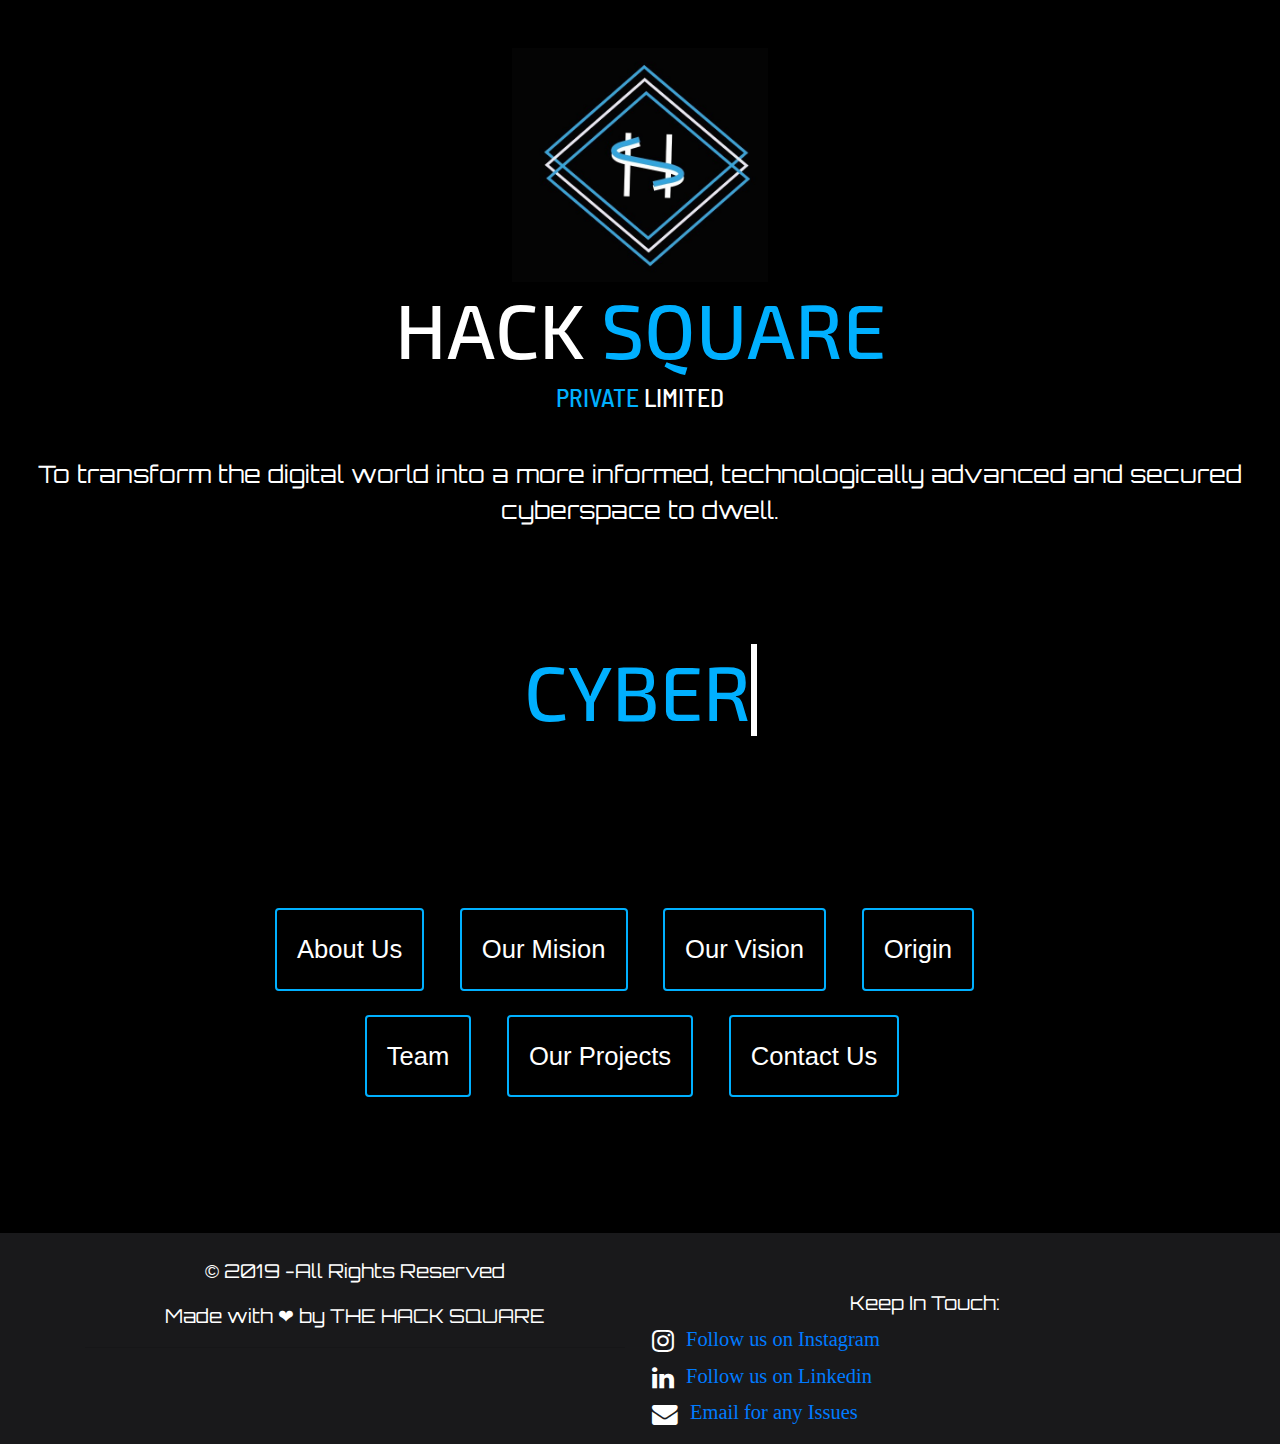
<file: Hack Square/index.html>
<!DOCTYPE html>
<html>
<head>
	<title>THE HACK SQUARE
  </title>
	<meta charset="utf-8">
  <meta name="viewport" content="width=device-width, initial-scale=1">
  <link rel="stylesheet" href="https://stackpath.bootstrapcdn.com/bootstrap/4.3.1/css/bootstrap.min.css" integrity="sha384-ggOyR0iXCbMQv3Xipma34MD+dH/1fQ784/j6cY/iJTQUOhcWr7x9JvoRxT2MZw1T" crossorigin="anonymous">
	<link href="https://fonts.googleapis.com/css?family=Abril+Fatface|Anton|Barlow+Semi+Condensed|Cormorant+Garamond|Exo+2|Orbitron|Viga&display=swap" rel="stylesheet">
  <link rel="stylesheet" href="https://cdnjs.cloudflare.com/ajax/libs/font-awesome/4.7.0/css/font-awesome.min.css">
  <link rel="stylesheet" type="text/css" href="assets/css/style.css">
  <script src="assets/css/type.js"></script>
  <link rel="icon" href="assets/Images/icon bottom - Copy.jpg">
</head>
<body>

	<div class="container-fluid">	
		<div class="text-center example">
		<a href="index.html" >
		<img src="assets/Images/icon bottom - Copy.jpg" ><br>
		</a>
			
			<h1 class="name">HACK <span id="change">SQUARE</span></h1>
			
			<h3><span id="change">PRIVATE</span> LIMITED</h3> 
  			<p id="pag"><br>To transform the digital world into a more informed, technologically advanced and secured cyberspace to dwell.</p> 
		</div>
		<br>
    <div class="thumbnail slid12">
        <h1>
            <a class="typewrite" data-period="2000" data-type='[ "CYBER SECURITY", "MACHINE LEARNING", "WEB DESIGNING", "ANDROID","WEB DEVLOPMENT" ]'>
              <span class="wrap"></span>
            </a>
          </h1>
    </div>
	<div id="All-links">
    <div class="text-center example">
      <a href="about.html"><button class="btn primary">About Us</button></a>
      &nbsp;&nbsp;&nbsp;&nbsp;&nbsp;&nbsp;
      <a href="mission.html"><button class="btn primary">Our Mision</button></a>
      &nbsp;&nbsp;&nbsp;&nbsp;&nbsp;&nbsp;
      <a href="vision.html"><button class="btn primary">Our Vision</button></a>
      &nbsp;&nbsp;&nbsp;&nbsp;&nbsp;&nbsp;
      <a href="origin.html"><button class="btn primary">Origin</button></a>
      &nbsp;&nbsp;&nbsp;&nbsp;&nbsp;&nbsp;<br><br>
      <a href="team.html"><button class="btn primary" id="myBtn">Team</button></a>
      &nbsp;&nbsp;&nbsp;&nbsp;&nbsp;&nbsp;		
      <a href="https://github.com/hack-square-private-limited"><button class="btn primary" id="myBtn">Our Projects</button></a>
      &nbsp;&nbsp;&nbsp;&nbsp;&nbsp;&nbsp;		
      <a   href="contact.html"><button id="iff" class="btn primary">Contact Us</button></a>
    
    </div>
  </div>
<br><br>
	</div>
<footer  class="footer" style="background:#19191b ;">
      <br>
  <div class="container">
  <div class="row">
    <div class="col-md-6 col-sm-6 text-center">
    
      <p id="ha">&#xA9; 2019 -All Rights Reserved </p>  
        <p id=>Made with ❤ by THE HACK SQUARE</p> <hr>
    </div>
    <div  id="Show" class="col-md-6 col-sm-6 text-center" >
      <p class="example">Keep In Touch:<br></p>
      <div>
      <div class="row" style="margin-top: -20px;">
        <div class="col-xs-2 ops">
          <a href="https://www.instagram.com/thehacksquare/" class="fa fa-instagram" style="font-size: 2vw; background:#19191b;"></a>
        </div>
        <div class="col-xs-9 sol">
          <p style="font-size: 1.6vw;float: left !important; font-family: Verdana; margin-top: 10px; "> <a href="https://www.instagram.com/thehacksquare/">Follow us on Instagram</a></p>
        </div>
      </div>
      <div class="row" style="margin-top: -20px;">
        <div class="col-xs-2 ops">
          <a href="https://www.linkedin.com/company/hack-square-private-limited/about/?viewAsMember=true" class="fa fa-linkedin" style="font-size: 2vw; background:#19191b;"></a>
        </div>
        <div class="col-xs-9 sol">
          <p style="font-size: 1.6vw;float: left !important; font-family: Verdana; margin-top: 10px;"> <a href="https://www.linkedin.com/company/hack-square-private-limited/about/?viewAsMember=true">Follow us on Linkedin</a></p>
        </div>
      </div>
      <div class="row" style="margin-top: -20px;">
        <div class="col-xs-2 ops">
          <a href="mailto:thehacksquare@gmail.com" class="fa fa-envelope" style="font-size: 2vw; background:#19191b;"></a>
        </div>
        <div class="col-xs-9 sol">
          <p style="font-size: 1.6vw;float: left !important; font-family: Verdana; margin-top: 10px;"> <a href="mailto:thehacksquare@gmail.com">Email for any Issues</a></p>
        </div>
      </div>
    </div>
 </div>     
</footer>
<script src="https://code.jquery.com/jquery-3.3.1.slim.min.js" integrity="sha384-q8i/X+965DzO0rT7abK41JStQIAqVgRVzpbzo5smXKp4YfRvH+8abtTE1Pi6jizo" crossorigin="anonymous"></script>
<script src="https://cdnjs.cloudflare.com/ajax/libs/popper.js/1.14.7/umd/popper.min.js" integrity="sha384-UO2eT0CpHqdSJQ6hJty5KVphtPhzWj9WO1clHTMGa3JDZwrnQq4sF86dIHNDz0W1" crossorigin="anonymous"></script>
<script src="https://stackpath.bootstrapcdn.com/bootstrap/4.3.1/js/bootstrap.min.js" integrity="sha384-JjSmVgyd0p3pXB1rRibZUAYoIIy6OrQ6VrjIEaFf/nJGzIxFDsf4x0xIM+B07jRM" crossorigin="anonymous"></script>
</body>
</html>
</file>
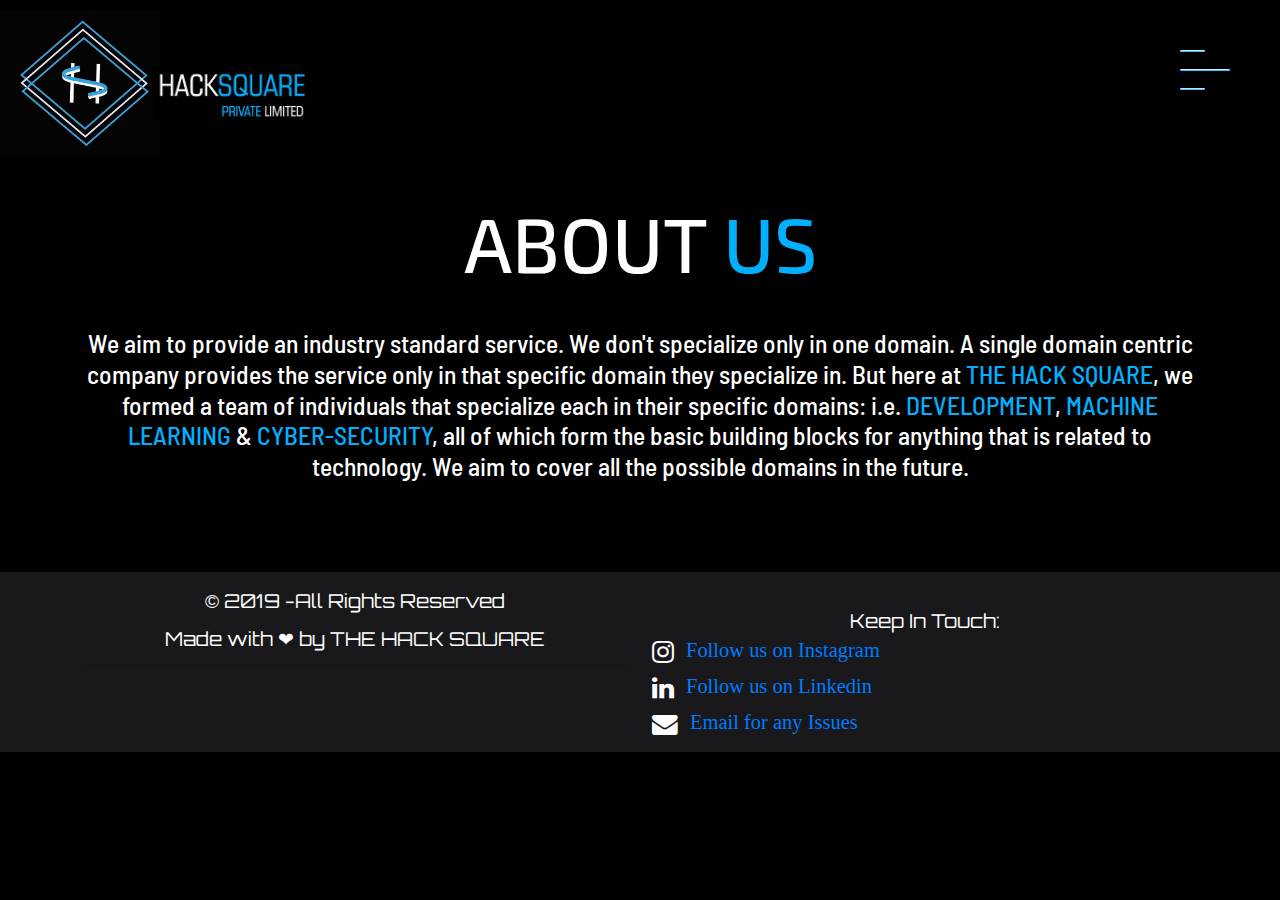
<file: Hack Square/about.html>
<!DOCTYPE html>
<html>
<head>
	<title>About Us</title>
	<meta charset="utf-8">
  <meta name="viewport" content="width=device-width, initial-scale=1">
  <link rel="stylesheet" href="https://maxcdn.bootstrapcdn.com/bootstrap/4.3.1/css/bootstrap.min.css">
  <script src="https://ajax.googleapis.com/ajax/libs/jquery/3.4.1/jquery.min.js"></script>
  <script src="https://cdnjs.cloudflare.com/ajax/libs/popper.js/1.14.7/umd/popper.min.js"></script>
  <script src="https://maxcdn.bootstrapcdn.com/bootstrap/4.3.1/js/bootstrap.min.js"></script>
  <link rel="stylesheet" href="https://cdnjs.cloudflare.com/ajax/libs/font-awesome/4.7.0/css/font-awesome.min.css">
	<link href="https://fonts.googleapis.com/css?family=Abril+Fatface|Anton|Barlow+Semi+Condensed|Cormorant+Garamond|Exo+2|Orbitron|Russo+One|Viga&display=swap" rel="stylesheet">
  <link rel="stylesheet" type="text/css" href="assets/css/rest.css">
  <link rel="stylesheet" type="text/css" href="assets/css/style.css">
  <link rel="stylesheet" href="nav.css">
  <script src="nav.js"></script>
  <link rel="icon" href="assets/Images/icon bottom - Copy.jpg">
</head>
<body>
    <header>
				<div>
					
							<a  class="Myhead" href="index.html" >
									<img src="assets/Images/icon bottom - Copy.jpg">
									<img class="log"src="assets/Images/hsfinal.jpg">
									<br>
									</a>
					
						
								
						<div class="menu-toggler">
								<div class="bar half"></div>
								<div class="bar"></div>
								<div class="bar half end"></div>
							</div>
							<nav class="top-nav">
									<ul class="nav-list">
										<li>
											<a href="index.html" class="nav-link">Home</a>
										</li>
										<li>
											<a href="about.html" class="nav-link">About</a>
										</li>
										<li>
											<a href="mission.html" class="nav-link">Our Mission</a>
										</li>
										<li>
											<a href="vision.html" class="nav-link">Our Vision</a>
										</li>
										<li>
												<a href="origin.html" class="nav-link">Origin</a>
											</li>
											<li>
												<a href="team.html" class="nav-link">Team</a>
											</li>
											<li>
												<a href="https://github.com/hack-square-private-limited" class="nav-link">Projects</a>
											</li>
											<li>
												<a href="contact.html" class="nav-link">Contact Us</a>
											</li>
									</ul>
								</nav> 
				</div>
      </header>
<section class="origin">
    <div class="container">
        <div class="text-center example">
          <h1>ABOUT <span id="change">US</span></h1>
        </div>
        <br>
        <div class="text-center example">
          <h3>We aim to provide an industry standard service. We don't specialize only in one domain. A single domain centric company provides the service only in that specific domain they specialize in. But here at <span style="color: #00B0FF">THE HACK SQUARE</span>, we formed a team of individuals that specialize each in their specific domains: i.e. <span style="color: #00B0FF">DEVELOPMENT</span>,<span style="color: #00B0FF"> MACHINE LEARNING </span>& <span style="color: #00B0FF">CYBER-SECURITY</span>, all of which form the basic building blocks for anything that is related to technology. We aim to cover all the possible domains in the future.</h3><br><br>
        </div>
      </div>
</section>
<footer  class="footer" style="background:#19191b ;">
  <br>
<div class="container">
<div class="row">
<div class="col-md-6 col-sm-6 text-center">

  <p id="ha">&#xA9; 2019 -All Rights Reserved </p>  
    <p id=>Made with ❤ by THE HACK SQUARE</p> <hr>
</div>
<div  id="Show" class="col-md-6 col-sm-6 text-center" >
  <p class="example">Keep In Touch:<br></p>
  <div>
  <div class="row" style="margin-top: -20px;">
    <div class="col-xs-2 ops">
      <a href="https://www.instagram.com/thehacksquare/" class="fa fa-instagram" style="font-size: 2vw; background:#19191b;"></a>
    </div>
    <div class="col-xs-9 sol">
      <p style="font-size: 1.6vw;float: left !important; font-family: Verdana; margin-top: 10px; "> <a href="https://www.instagram.com/thehacksquare/">Follow us on Instagram</a></p>
    </div>
  </div>
  <div class="row" style="margin-top: -20px;">
    <div class="col-xs-2 ops">
      <a href="https://www.linkedin.com/company/hack-square-private-limited/about/?viewAsMember=true" class="fa fa-linkedin" style="font-size: 2vw; background:#19191b;"></a>
    </div>
    <div class="col-xs-9 sol">
      <p style="font-size: 1.6vw;float: left !important; font-family: Verdana; margin-top: 10px;"> <a href="https://www.linkedin.com/company/hack-square-private-limited/about/?viewAsMember=true">Follow us on Linkedin</a></p>
    </div>
  </div>
  <div class="row" style="margin-top: -20px;">
    <div class="col-xs-2 ops">
      <a href="mailto:thehacksquare@gmail.com" class="fa fa-envelope" style="font-size: 2vw; background:#19191b;"></a>
    </div>
    <div class="col-xs-9 sol">
      <p style="font-size: 1.6vw;float: left !important; font-family: Verdana; margin-top: 10px;"> <a href="mailto:thehacksquare@gmail.com">Email for any Issues</a></p>
    </div>
  </div>
</div>
</div>     
</footer>
</body>
</html>
</file>
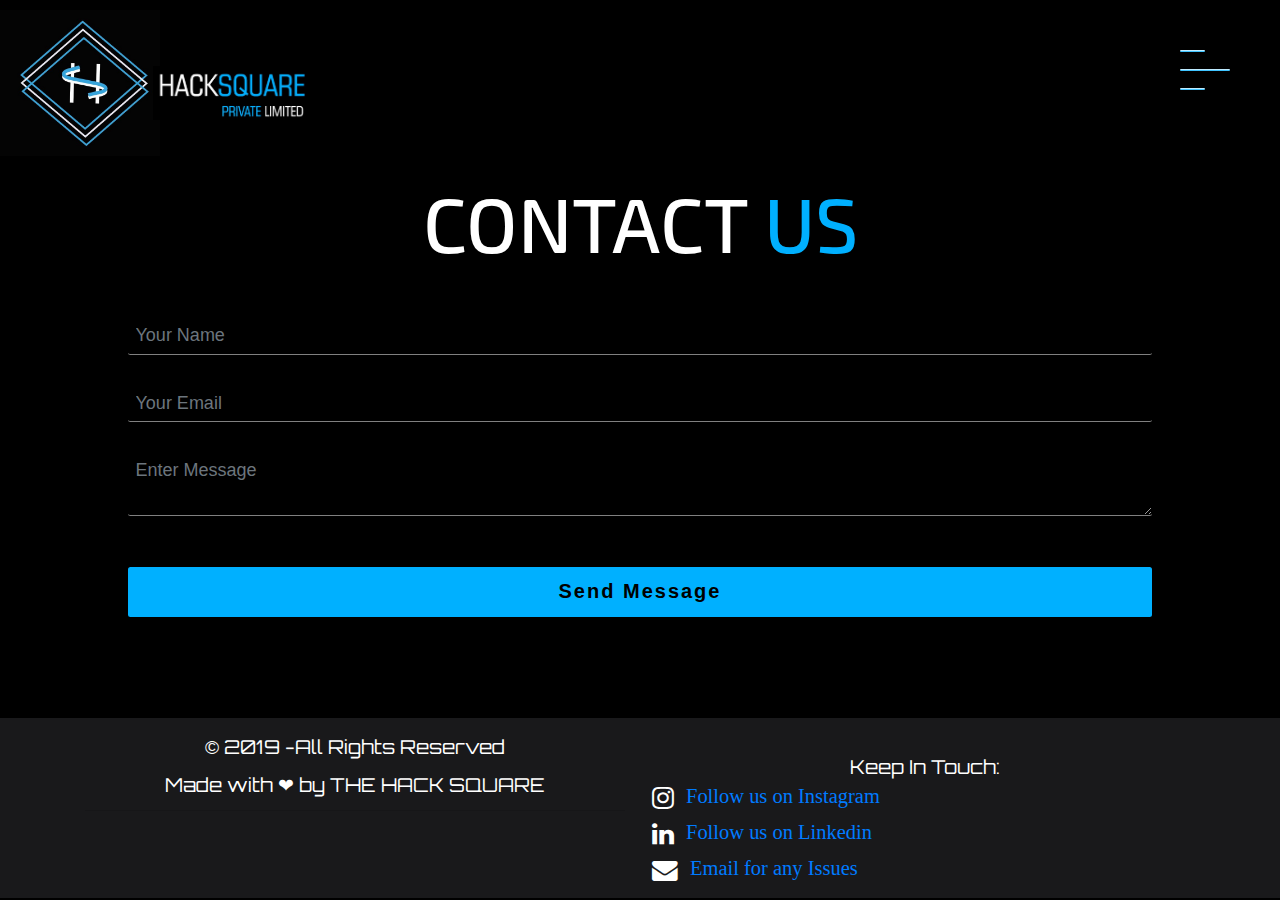
<file: Hack Square/contact.html>
<!DOCTYPE html>
<html>
<head>
	<title>Contact Us</title>
	<meta charset="utf-8">
  <meta name="viewport" content="width=device-width, initial-scale=1">
  <link rel="stylesheet" href="https://maxcdn.bootstrapcdn.com/bootstrap/4.3.1/css/bootstrap.min.css">
  <script src="https://ajax.googleapis.com/ajax/libs/jquery/3.4.1/jquery.min.js"></script>
  <script src="https://cdnjs.cloudflare.com/ajax/libs/popper.js/1.14.7/umd/popper.min.js"></script>
  <script src="https://maxcdn.bootstrapcdn.com/bootstrap/4.3.1/js/bootstrap.min.js"></script>
  <link rel="stylesheet" href="https://cdnjs.cloudflare.com/ajax/libs/font-awesome/4.7.0/css/font-awesome.min.css">
	<link href="https://fonts.googleapis.com/css?family=Abril+Fatface|Anton|Barlow+Semi+Condensed|Cormorant+Garamond|Exo+2|Orbitron|Russo+One|Viga&display=swap" rel="stylesheet">
  <link rel="stylesheet" type="text/css" href="assets/css/rest.css">
  <link rel="stylesheet" type="text/css" href="assets/css/style.css">
  <link rel="stylesheet" type="text/css" href="assets/css/contact.css">
  <link rel="stylesheet" href="nav.css">
  <link rel="icon" href="assets/Images/icon bottom - Copy.jpg">
  <script src="nav.js"></script>
</head>
<body>
		<header>
				<div>
							<a class="Myhead" href="index.html" >
									<img src="assets/Images/icon bottom - Copy.jpg">
									<img class="log"src="assets/Images/hsfinal.jpg">
									<br>
									</a>		
						<div class="menu-toggler">
								<div class="bar half"></div>
								<div class="bar"></div>
								<div class="bar half end"></div>
							</div>
							<nav class="top-nav">
									<ul class="nav-list">
										<li>
											<a href="index.html" class="nav-link">Home</a>
										</li>
										<li>
											<a href="about.html" class="nav-link">About</a>
										</li>
										<li>
											<a href="mission.html" class="nav-link">Our Mission</a>
										</li>
										<li>
											<a href="vision.html" class="nav-link">Our Vision</a>
										</li>
										<li>
												<a href="origin.html" class="nav-link">Origin</a>
											</li>
											<li>
												<a href="team.html" class="nav-link">Team</a>
											</li>
											<li>
												<a href="https://github.com/hack-square-private-limited" class="nav-link">Projects</a>
											</li>
											<li>
												<a href="contact.html" class="nav-link">Contact Us</a>
											</li>
									</ul>
								</nav> 
				</div>
			</header>
    
			<section class="intro">
					<div class="text-center examples">
						<h1 class="cont">CONTACT<span id="change">&nbspUS</span></h1>
					  </div>
		  </section>
		  <section class="contact-section">
					<div class="contact-form">
						<center>
						<form id="contact-form" method="post" action="https://api.slapform.com/thehacksquare@gmail.com">
							<input type="text" name="name" class="form-control" placeholder="Your Name" required><br>
							<input type="email" name="email" class="form-control" placeholder="Your Email" required><br>
							<textarea name="message" class="form-control" placeholder="Enter Message" row="4" required></textarea><br>
							<input type="submit" class="form-control submit" value="Send Message">
						</form>
						</center>
					</div>
				</div><br><br>
			
	</section>
    <footer  class="footer" style="background:#19191b ;">
			<br>
		<div class="container">
		<div class="row">
		  <div class="col-md-6 col-sm-6 text-center">
		  
			<p id="ha">&#xA9; 2019 -All Rights Reserved </p>  
			  <p id=>Made with ❤ by THE HACK SQUARE</p> <hr>
		  </div>
		  <div  id="Show" class="col-md-6 col-sm-6 text-center" >
			<p class="example">Keep In Touch:<br></p>
			<div>
			<div class="row" style="margin-top: -20px;">
			  <div class="col-xs-2 ops">
				<a href="https://www.instagram.com/thehacksquare/" class="fa fa-instagram" style="font-size: 2vw; background:#19191b;"></a>
			  </div>
			  <div class="col-xs-9 sol">
				<p style="font-size: 1.6vw;float: left !important; font-family: Verdana; margin-top: 10px; "> <a href="https://www.instagram.com/thehacksquare/">Follow us on Instagram</a></p>
			  </div>
			</div>
			<div class="row" style="margin-top: -20px;">
			  <div class="col-xs-2 ops">
				<a href="https://www.linkedin.com/company/hack-square-private-limited/about/?viewAsMember=true" class="fa fa-linkedin" style="font-size: 2vw; background:#19191b;"></a>
			  </div>
			  <div class="col-xs-9 sol">
				<p style="font-size: 1.6vw;float: left !important; font-family: Verdana; margin-top: 10px;"> <a href="https://www.linkedin.com/company/hack-square-private-limited/about/?viewAsMember=true">Follow us on Linkedin</a></p>
			  </div>
			</div>
			<div class="row" style="margin-top: -20px;">
			  <div class="col-xs-2 ops">
				<a href="mailto:thehacksquare@gmail.com" class="fa fa-envelope" style="font-size: 2vw; background:#19191b;"></a>
			  </div>
			  <div class="col-xs-9 sol">
				<p style="font-size: 1.6vw;float: left !important; font-family: Verdana; margin-top: 10px;"> <a href="mailto:thehacksquare@gmail.com">Email for any Issues</a></p>
			  </div>
			</div>
		  </div>
	   </div>     
	  </footer>
</body>
</html>
</file>
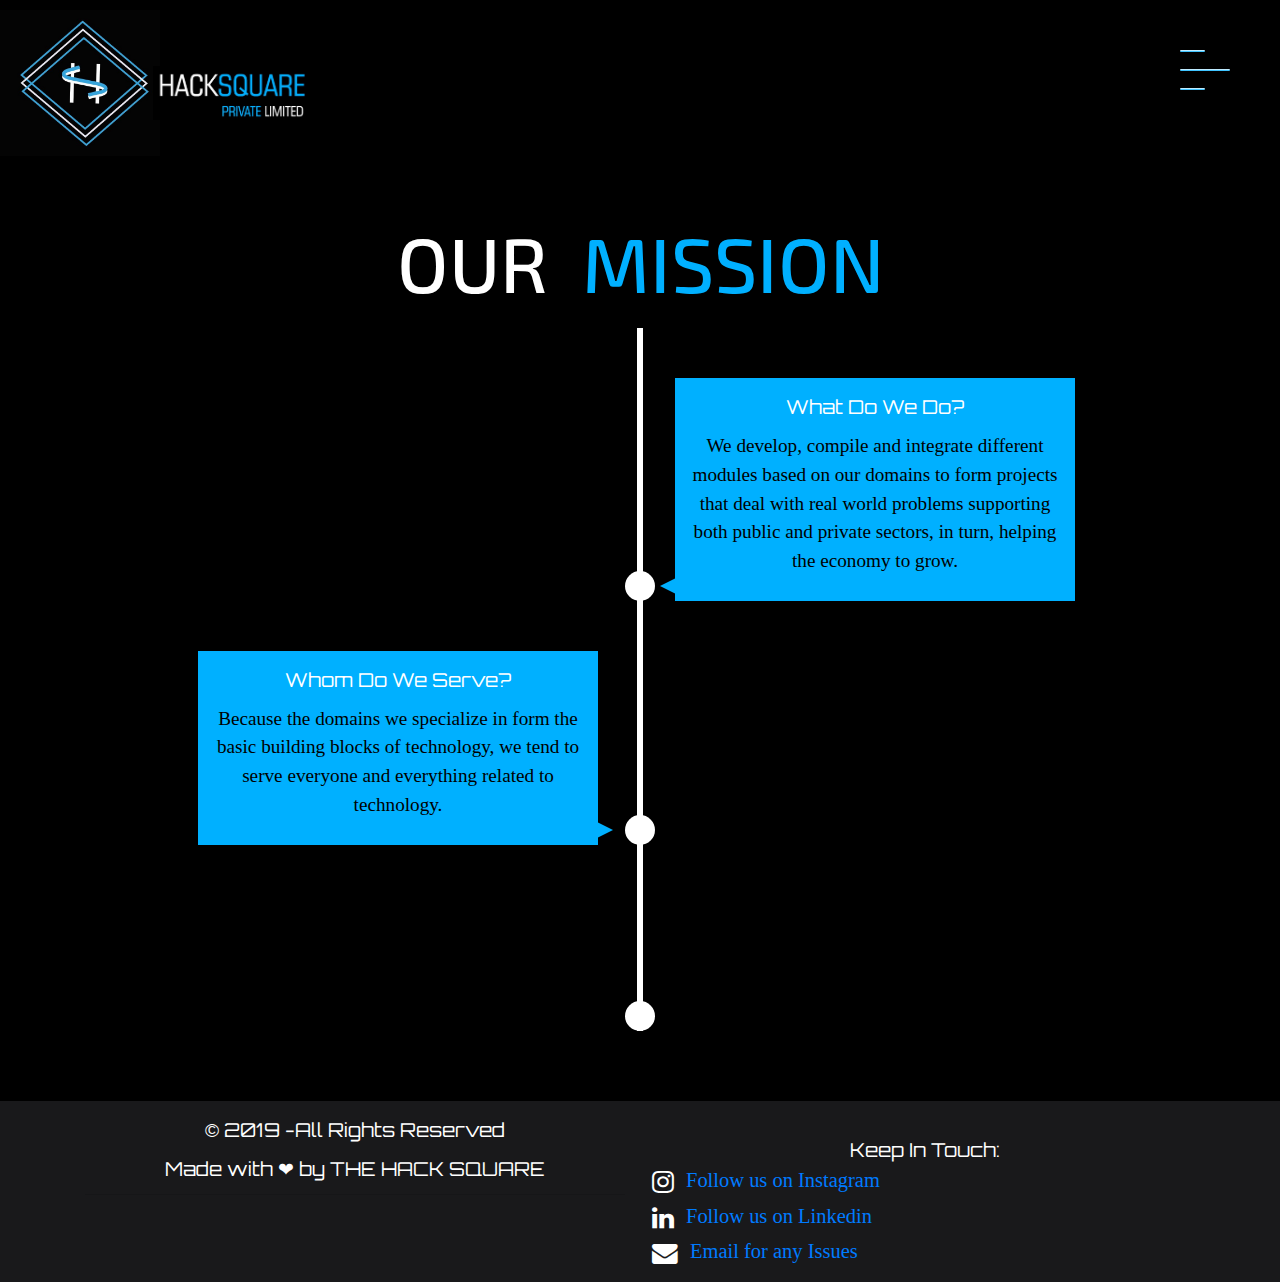
<file: Hack Square/mission.html>
<!DOCTYPE html>
<html>
<head>
	<title>Mission</title>
<meta charset="utf-8">
  <meta name="viewport" content="width=device-width, initial-scale=1">
 <link rel="stylesheet" href="https://stackpath.bootstrapcdn.com/bootstrap/4.3.1/css/bootstrap.min.css" integrity="sha384-ggOyR0iXCbMQv3Xipma34MD+dH/1fQ784/j6cY/iJTQUOhcWr7x9JvoRxT2MZw1T" crossorigin="anonymous">
 <script src="https://code.jquery.com/jquery-3.3.1.slim.min.js" integrity="sha384-q8i/X+965DzO0rT7abK41JStQIAqVgRVzpbzo5smXKp4YfRvH+8abtTE1Pi6jizo" crossorigin="anonymous"></script>
 <script src="https://cdnjs.cloudflare.com/ajax/libs/popper.js/1.14.7/umd/popper.min.js" integrity="sha384-UO2eT0CpHqdSJQ6hJty5KVphtPhzWj9WO1clHTMGa3JDZwrnQq4sF86dIHNDz0W1" crossorigin="anonymous"></script>
 <script src="https://stackpath.bootstrapcdn.com/bootstrap/4.3.1/js/bootstrap.min.js" integrity="sha384-JjSmVgyd0p3pXB1rRibZUAYoIIy6OrQ6VrjIEaFf/nJGzIxFDsf4x0xIM+B07jRM" crossorigin="anonymous"></script>
  <link rel="stylesheet" href="https://cdnjs.cloudflare.com/ajax/libs/font-awesome/4.7.0/css/font-awesome.min.css">
  <link href="https://fonts.googleapis.com/css?family=Abril+Fatface|Anton|Barlow+Semi+Condensed|Cormorant+Garamond|Exo+2|Orbitron|Russo+One|Viga&display=swap" rel="stylesheet">
  <link rel="stylesheet" href="https://unpkg.com/aos@next/dist/aos.css" />
  <link rel="stylesheet" type="text/css" href="assets/css/rest.css">
  <link rel="stylesheet" type="text/css" href="assets/css/timeline.css">
  <link rel="stylesheet" type="text/css" href="assets/css/style.css">
  <link rel="icon" href="assets/Images/icon bottom - Copy.jpg">
  <link rel="stylesheet" href="nav.css">
  <script src="https://unpkg.com/aos@next/dist/aos.js"></script>
  <script src="nav.js"></script>
</head>
<body>
    <header>
				<div>
					
							<a  class="Myhead" href="index.html" >
									<img src="assets/Images/icon bottom - Copy.jpg">
									<img class="log"src="assets/Images/hsfinal.jpg">
									<br>
									</a>
					
						
								
						<div class="menu-toggler">
								<div class="bar half"></div>
								<div class="bar"></div>
								<div class="bar half end"></div>
							</div>
							<nav class="top-nav">
									<ul class="nav-list">
										<li>
											<a href="index.html" class="nav-link">Home</a>
										</li>
										<li>
											<a href="about.html" class="nav-link">About</a>
										</li>
										<li>
											<a href="mission.html" class="nav-link">Our Mission</a>
										</li>
										<li>
											<a href="vision.html" class="nav-link">Our Vision</a>
										</li>
										<li>
												<a href="origin.html" class="nav-link">Origin</a>
											</li>
											<li>
												<a href="team.html" class="nav-link">Team</a>
											</li>
											<li>
												<a href="https://github.com/hack-square-private-limited" class="nav-link">Projects</a>
											</li>
											<li>
												<a href="contact.html" class="nav-link">Contact Us</a>
											</li>
									</ul>
								</nav> 
				</div>
      </header>
      <section>
		<div class="container">
			<div class="text-center example">
			  <section class="intro">
				<div class="text-center example">
					<h1>OUR<span id="change">&nbsp MISSION</span></h1>
				  </div>
	  </section>
	  <br>
  <section class="timeline">
	<ul>
	  <li>
		<div  data-aos="fade-left" date-aos-delay="600">
		  <p>What Do We Do?</p>
		   <p style="font-family: verdana; color: black;">We develop, compile and integrate different modules based on our domains to form projects that deal with real world problems supporting both public and private sectors, in turn, helping the economy to grow.</p>
		</div>
	  </li>
	  <li>
		<div data-aos="fade-right" date-aos-delay="900">
		  <p>Whom Do We Serve?</p> 
		  <p style="font-family: verdana; color: black;">Because the domains we specialize in form the basic building blocks of technology, we tend to serve everyone and everything related to technology.</p>
		</div>
	  </li>
	  <li>
		<div data-aos="fade-left" date-aos-delay="1200">
		  <p>How Do We Serve Them?</p>
		  <p style="font-family: verdana; color: black;">We serve them by any means possible, in the form of projects, seminars, etc.</p>
		</div>
	  </li>
		<br>
		</div>
	  </div>
	  </section>
	<footer  class="footer" style="background:#19191b ;">
		<br>
	<div class="container">
	<div class="row">
	  <div class="col-md-6 col-sm-6 text-center">
	  
		<p id="ha">&#xA9; 2019 -All Rights Reserved </p>  
		  <p id=>Made with ❤ by THE HACK SQUARE</p> <hr>
	  </div>
	  <div  id="Show" class="col-md-6 col-sm-6 text-center" >
		<p class="example">Keep In Touch:<br></p>
		<div>
		<div class="row" style="margin-top: -20px;">
		  <div class="col-xs-2 ops">
			<a href="https://www.instagram.com/thehacksquare/" class="fa fa-instagram" style="font-size: 2vw; background:#19191b;"></a>
		  </div>
		  <div class="col-xs-9 sol">
			<p style="font-size: 1.6vw;float: left !important; font-family: Verdana; margin-top: 10px; "> <a href="https://www.instagram.com/thehacksquare/">Follow us on Instagram</a></p>
		  </div>
		</div>
		<div class="row" style="margin-top: -20px;">
		  <div class="col-xs-2 ops">
			<a href="https://www.linkedin.com/company/hack-square-private-limited/about/?viewAsMember=true" class="fa fa-linkedin" style="font-size: 2vw; background:#19191b;"></a>
		  </div>
		  <div class="col-xs-9 sol">
			<p style="font-size: 1.6vw;float: left !important; font-family: Verdana; margin-top: 10px;"> <a href="https://www.linkedin.com/company/hack-square-private-limited/about/?viewAsMember=true">Follow us on Linkedin</a></p>
		  </div>
		</div>
		<div class="row" style="margin-top: -20px;">
		  <div class="col-xs-2 ops">
			<a href="mailto:thehacksquare@gmail.com" class="fa fa-envelope" style="font-size: 2vw; background:#19191b;"></a>
		  </div>
		  <div class="col-xs-9 sol">
			<p style="font-size: 1.6vw;float: left !important; font-family: Verdana; margin-top: 10px;"> <a href="mailto:thehacksquare@gmail.com">Email for any Issues</a></p>
		  </div>
		</div>
	  </div>
   </div>     
  </footer>
</body>
</html>
</file>
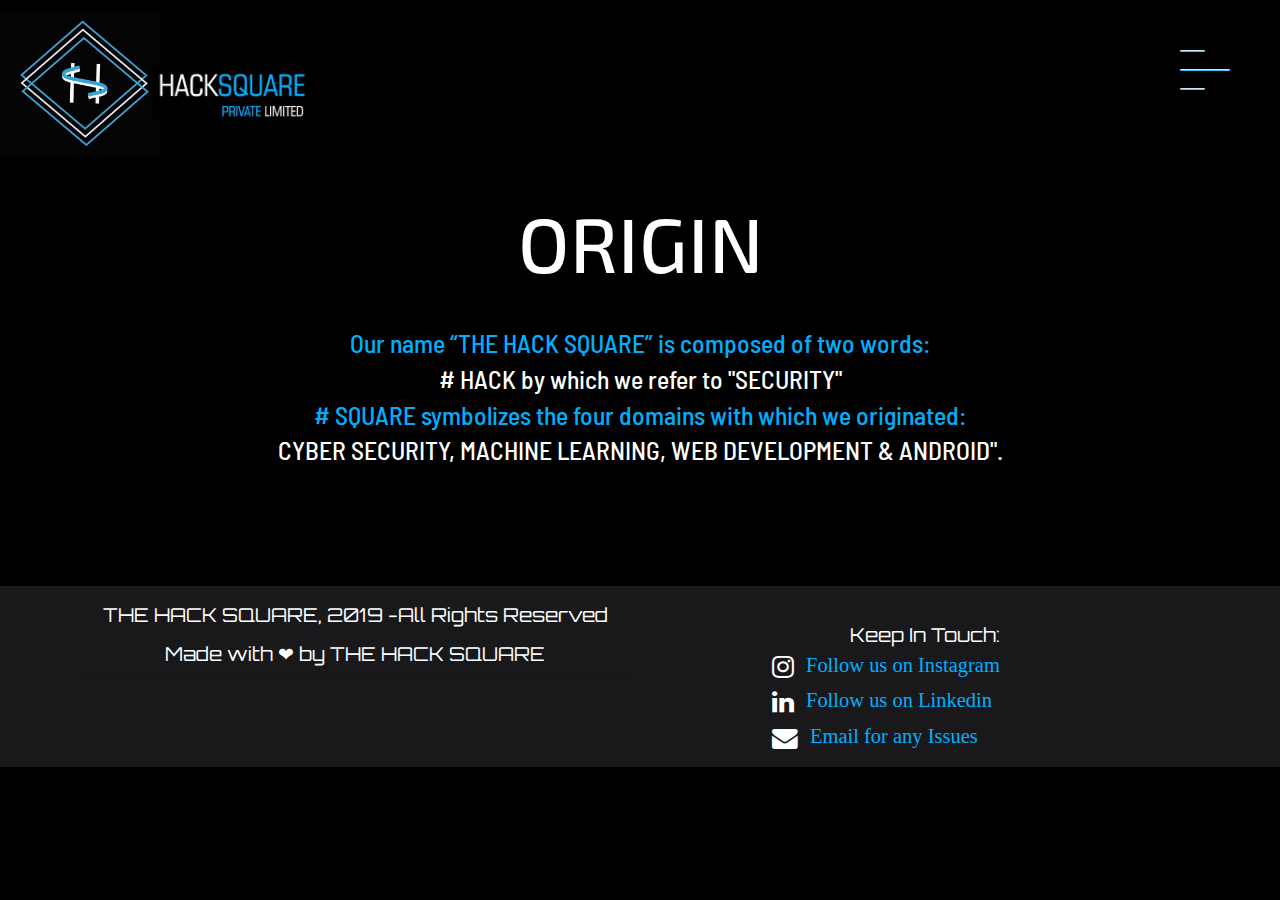
<file: Hack Square/origin.html>
<!DOCTYPE html>
<html>
<head>
	<title>Origin</title>
	<meta charset="utf-8">
  <meta name="viewport" content="width=device-width, initial-scale=1">
  <link rel="stylesheet" href="https://maxcdn.bootstrapcdn.com/bootstrap/4.3.1/css/bootstrap.min.css">
  <script src="https://ajax.googleapis.com/ajax/libs/jquery/3.4.1/jquery.min.js"></script>
  <script src="https://cdnjs.cloudflare.com/ajax/libs/popper.js/1.14.7/umd/popper.min.js"></script>
  <script src="https://maxcdn.bootstrapcdn.com/bootstrap/4.3.1/js/bootstrap.min.js"></script>
  <link rel="stylesheet" href="https://cdnjs.cloudflare.com/ajax/libs/font-awesome/4.7.0/css/font-awesome.min.css">
	<link href="https://fonts.googleapis.com/css?family=Abril+Fatface|Anton|Barlow+Semi+Condensed|Cormorant+Garamond|Exo+2|Orbitron|Russo+One|Viga&display=swap" rel="stylesheet">
  <link rel="stylesheet" type="text/css" href="assets/css/rest.css">
  <link rel="stylesheet" type="text/css" href="assets/css/style.css">
  <link rel="stylesheet" href="nav.css">
  <link rel="icon" href="assets/Images/icon bottom - Copy.jpg">
  <script src="nav.js"></script>
</head>
<body>
		<header>
				<div>
							<a class="Myhead" href="index.html" >
									<img src="assets/Images/icon bottom - Copy.jpg">
									<img class="log"src="assets/Images/hsfinal.jpg">
									<br>
									</a>		
						<div class="menu-toggler">
								<div class="bar half"></div>
								<div class="bar"></div>
								<div class="bar half end"></div>
							</div>
							<nav class="top-nav">
									<ul class="nav-list">
										<li>
											<a href="index.html" class="nav-link">Home</a>
										</li>
										<li>
											<a href="about.html" class="nav-link">About</a>
										</li>
										<li>
											<a href="mission.html" class="nav-link">Our Mission</a>
										</li>
										<li>
											<a href="vision.html" class="nav-link">Our Vision</a>
										</li>
										<li>
												<a href="origin.html" class="nav-link">Origin</a>
											</li>
											<li>
												<a href="team.html" class="nav-link">Team</a>
											</li>
											<li>
												<a href="https://github.com/hack-square-private-limited" class="nav-link">Projects</a>
											</li>
											<li>
												<a href="contact.html" class="nav-link">Contact Us</a>
											</li>
									</ul>
								</nav> 
				</div>
			</header>
    <section class="origin">
			<div class="container">
					<div class="text-center example">
					  <h1>ORIGIN</h1>
					</div>
					<br>
					<div class="text-center example">
					  <h3 style="color: #00B0FF">Our name “THE HACK SQUARE” is composed of two words: </h3>
			  
					  <h3># HACK by which we refer to "SECURITY" </h3>
					  <h3 style="color: #00B0FF"># SQUARE symbolizes the four domains with which we originated: </h3>
					  <h3>CYBER SECURITY, MACHINE LEARNING, WEB DEVELOPMENT & ANDROID".</h3><br><br>
					</div>
				  </div>
	</section>
    <br><br>
  <footer  class="footer"  style="background:#19191b ;">
    	<br>
	<div class="container">
 	<div class="row">
 		<div class="col-md-6 col-sm-6 text-center">
 			<p>THE HACK SQUARE, 2019 -All Rights Reserved </p>  
    		<p>Made with ❤ by THE HACK SQUARE</p> <hr>
 		</div>
 		<div  id="Show" class="col-md-6 col-sm-6 text-center" >
 			<p class="example">Keep In Touch:<br></p>
 			<div>
 			<div class="row text-center" style="margin-top: -20px;">
 				<div class="col-xs-2" style="margin-left: 120px;">
 					<a href="https://www.instagram.com/thehacksquare/" class="fa fa-instagram" style="font-size: 2vw; background:#19191b;"></a>
 				</div>
 				<div class="col-xs-9 abc" >
 					<p style="font-size: 1.6vw;float: left !important; font-family: Verdana; margin-top: 10px; "> <a href="https://www.instagram.com/thehacksquare/">Follow us on Instagram</a></p>
 				</div>
 			</div>
 			<div class="row" style="margin-top: -20px;">
 				<div class="col-xs-2" style="margin-left: 120px;">
 					<a href="https://www.linkedin.com/company/hack-square-private-limited/about/?viewAsMember=true" class="fa fa-linkedin" style="font-size: 2vw; background:#19191b;"></a>
 				</div>
 				<div class="col-xs-9 abc">
 					<p style="font-size: 1.6vw;float: left !important; font-family: Verdana; margin-top: 10px;"> <a href="https://www.linkedin.com/company/hack-square-private-limited/about/?viewAsMember=true">Follow us on Linkedin</a></p>
 				</div>
 			</div>
 			<div class="row" style="margin-top: -20px;">
 				<div class="col-xs-2 " style="margin-left: 120px;">
 					<a href="mailto:thehacksquare@gmail.com" class="fa fa-envelope" style="font-size: 2vw; background:#19191b;"></a>
 				</div>
 				<div class="col-xs-9 abc">
 					<p style="font-size: 1.6vw;float: left !important; font-family: Verdana; margin-top: 10px;"> <a href="mailto:thehacksquare@gmail.com">Email for any Issues</a></p>
 				</div>
 			</div>
 		</div>
 </div>     
</footer>
</body>
</html>
</file>
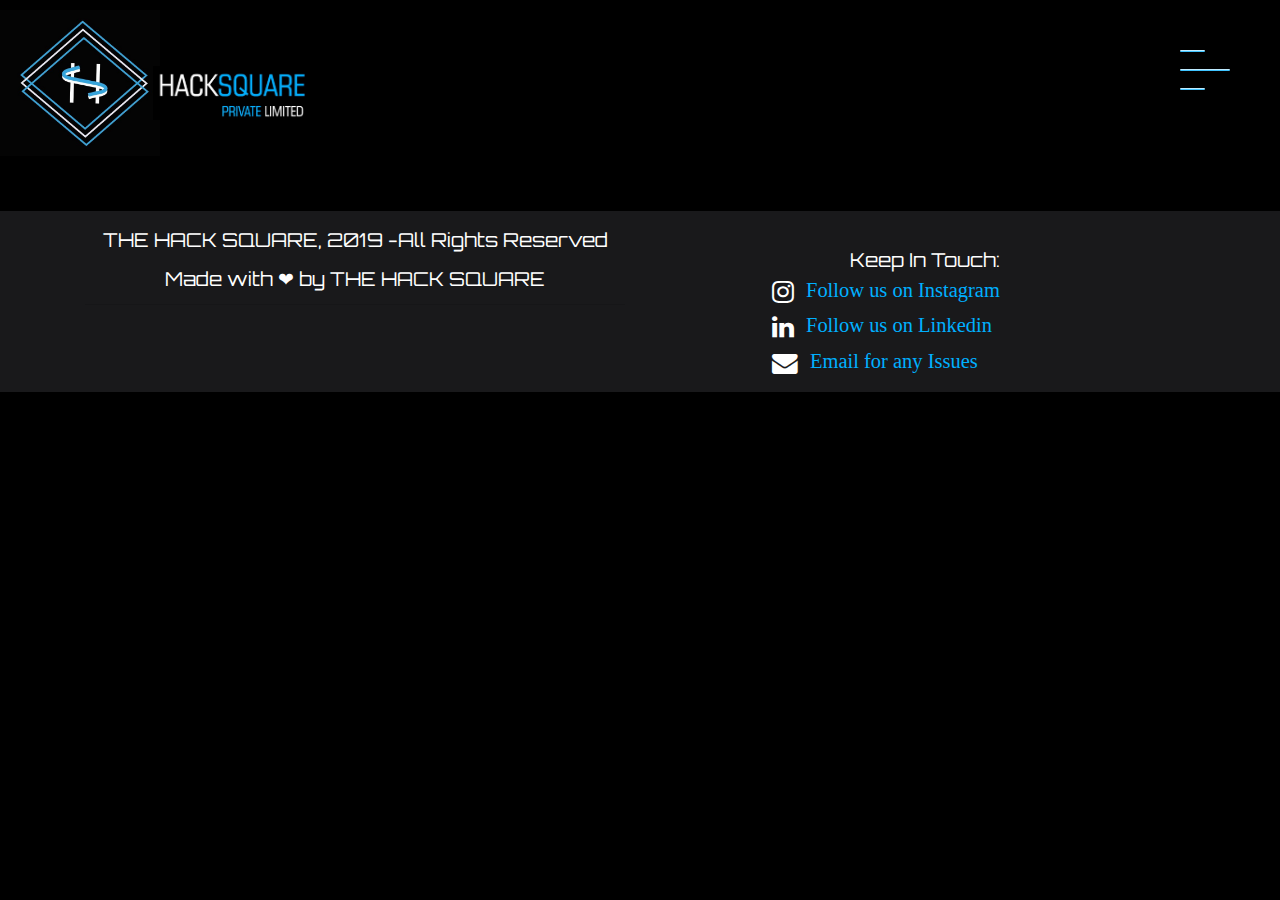
<file: Hack Square/projects.html>
<!DOCTYPE html>
<html>
<head>
	<title>Projects</title>
	<meta charset="utf-8">
  <meta name="viewport" content="width=device-width, initial-scale=1">
  <link rel="stylesheet" href="https://maxcdn.bootstrapcdn.com/bootstrap/4.3.1/css/bootstrap.min.css">
  <script src="https://ajax.googleapis.com/ajax/libs/jquery/3.4.1/jquery.min.js"></script>
  <script src="https://cdnjs.cloudflare.com/ajax/libs/popper.js/1.14.7/umd/popper.min.js"></script>
  <script src="https://maxcdn.bootstrapcdn.com/bootstrap/4.3.1/js/bootstrap.min.js"></script>
  <link rel="stylesheet" href="https://cdnjs.cloudflare.com/ajax/libs/font-awesome/4.7.0/css/font-awesome.min.css">
	<link href="https://fonts.googleapis.com/css?family=Abril+Fatface|Anton|Barlow+Semi+Condensed|Cormorant+Garamond|Exo+2|Orbitron|Russo+One|Viga&display=swap" rel="stylesheet">
  <link rel="stylesheet" type="text/css" href="assets/css/rest.css">
  <link rel="stylesheet" type="text/css" href="assets/css/style.css">
  <link rel="stylesheet" href="nav.css">
  <link rel="icon" href="assets/Images/icon bottom - Copy.jpg">
  <script src="nav.js"></script>
</head>
<body>
    <header>
				<div>
							<a class="Myhead" href="index.html" >
									<img src="assets/Images/icon bottom - Copy.jpg">
									<img class="log"src="assets/Images/hsfinal.jpg">
									<br>
									</a>		
						<div class="menu-toggler">
								<div class="bar half"></div>
								<div class="bar"></div>
								<div class="bar half end"></div>
							</div>
							<nav class="top-nav">
									<ul class="nav-list">
										<li>
											<a href="index.html" class="nav-link">Home</a>
										</li>
										<li>
											<a href="about.html" class="nav-link">About</a>
										</li>
										<li>
											<a href="mission.html" class="nav-link">Our Mission</a>
										</li>
										<li>
											<a href="vision.html" class="nav-link">Our Vision</a>
										</li>
										<li>
												<a href="origin.html" class="nav-link">Origin</a>
											</li>
											<li>
												<a href="team.html" class="nav-link">Team</a>
											</li>
											<li>
												<a href="projects.html" class="nav-link">Projects</a>
											</li>
											<li>
												<a href="contact.html" class="nav-link">Contact Us</a>
											</li>
									</ul>
								</nav> 
				</div>
			</header>
	<section></section>
<footer class="footer" style="background:#19191b ;">
    	<br>
	<div class="container">
 	<div class="row">
 		<div class="col-md-6 col-sm-6 text-center">
 			<p>THE HACK SQUARE, 2019 -All Rights Reserved </p>  
    		<p>Made with ❤ by THE HACK SQUARE</p> <hr>
 		</div>
 		<div class="col-md-6 col-sm-6 text-center" >
 			<p class="example">Keep In Touch:<br></p>
 			<div>
 			<div class="row text-center" style="margin-top: -20px;">
 				<div class="col-xs-2" style="margin-left: 120px;">
 					<a href="https://www.instagram.com/thehacksquare/" class="fa fa-instagram" style="font-size: 2vw; background:#19191b;"></a>
 				</div>
 				<div class="col-xs-9 abc" >
 					<p style="font-size: 1.6vw;float: left !important; font-family: Verdana; margin-top: 10px; "> <a href="https://www.instagram.com/thehacksquare/">Follow us on Instagram</a></p>
 				</div>
 			</div>
 			<div class="row" style="margin-top: -20px;">
 				<div class="col-xs-2" style="margin-left: 120px;">
 					<a href="https://www.linkedin.com/company/hack-square-private-limited/about/?viewAsMember=true" class="fa fa-linkedin" style="font-size: 2vw; background:#19191b;"></a>
 				</div>
 				<div class="col-xs-9 abc">
 					<p style="font-size: 1.6vw;float: left !important; font-family: Verdana; margin-top: 10px;"> <a href="https://www.linkedin.com/company/hack-square-private-limited/about/?viewAsMember=true">Follow us on Linkedin</a></p>
 				</div>
 			</div>
 			<div class="row" style="margin-top: -20px;">
 				<div class="col-xs-2 " style="margin-left: 120px;">
 					<a href="mailto:thehacksquare@gmail.com" class="fa fa-envelope" style="font-size: 2vw; background:#19191b;"></a>
 				</div>
 				<div class="col-xs-9 abc">
 					<p style="font-size: 1.6vw;float: left !important; font-family: Verdana; margin-top: 10px;"> <a href="mailto:thehacksquare@gmail.com">Email for any Issues</a></p>
 				</div>
 			</div>
 		</div>
 </div>     
</footer>
</body>
</html>
</file>
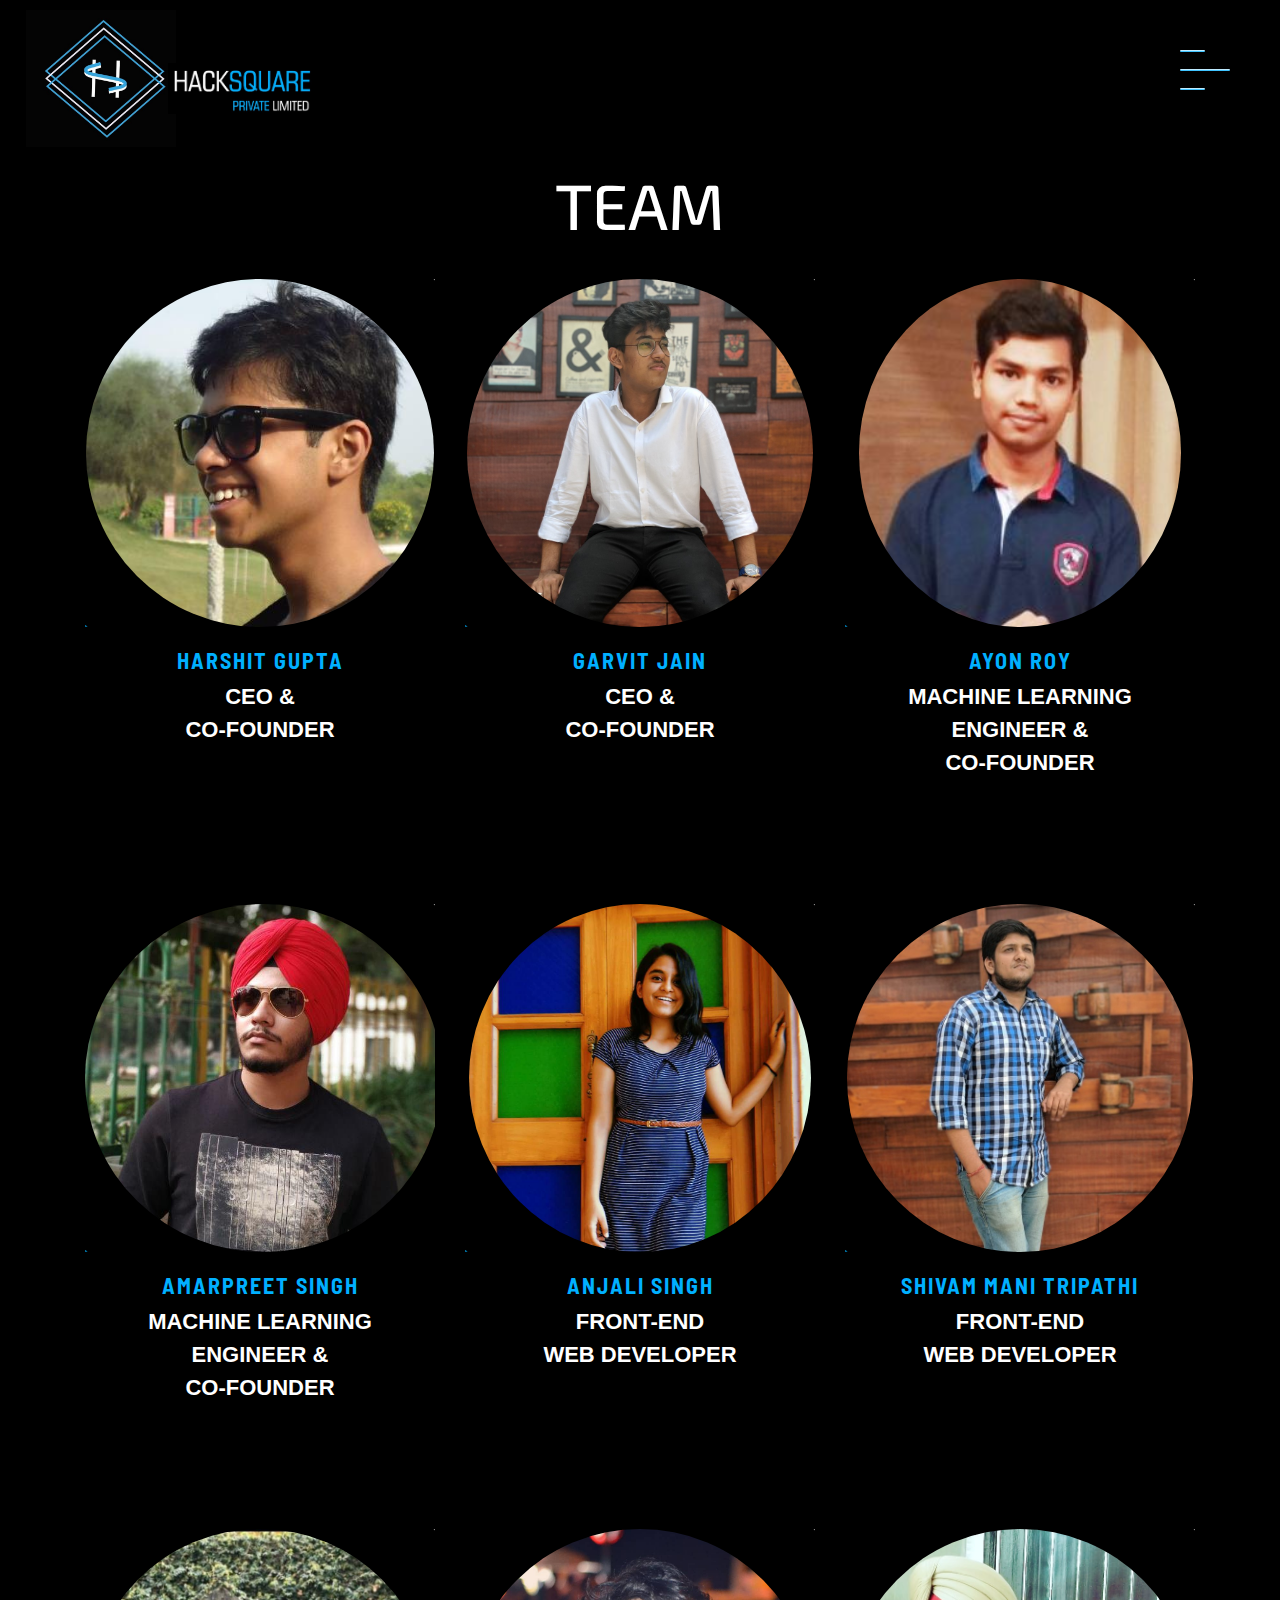
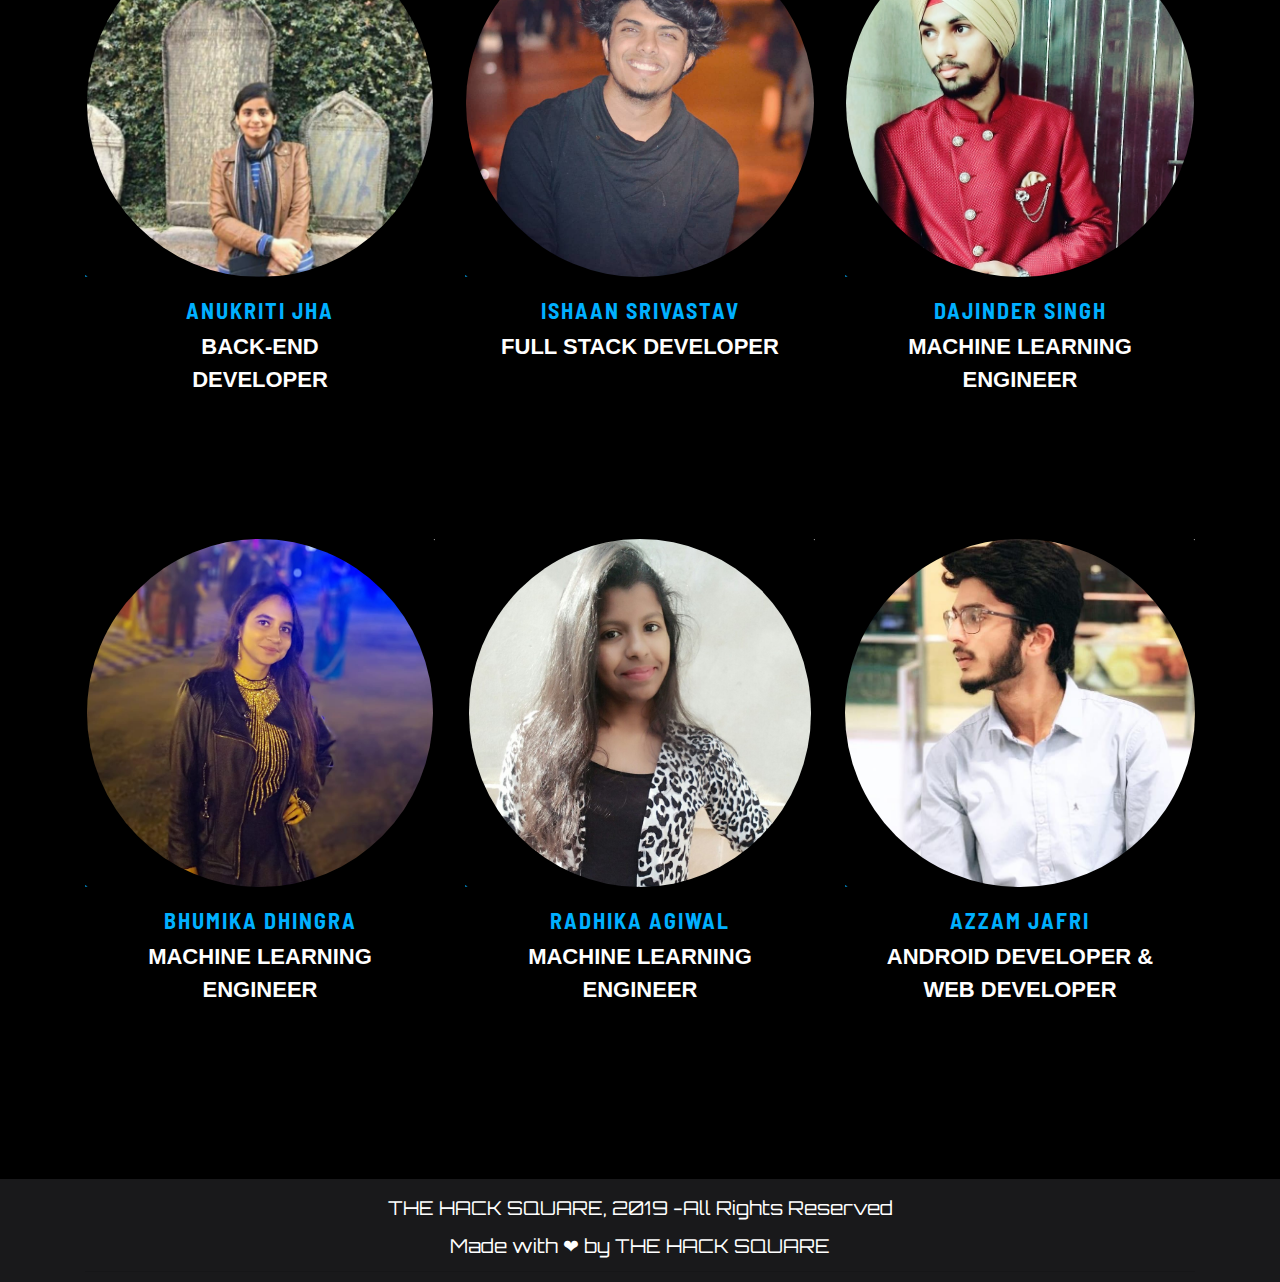
<file: Hack Square/team.html>
<!DOCTYPE html>
<html>
<head>
	<title>Team</title>
	<meta charset="utf-8">
  <meta name="viewport" content="width=device-width, initial-scale=1">
  <link rel="stylesheet" href="https://maxcdn.bootstrapcdn.com/bootstrap/4.3.1/css/bootstrap.min.css">
  <script src="https://ajax.googleapis.com/ajax/libs/jquery/3.4.1/jquery.min.js"></script>
  <script src="https://cdnjs.cloudflare.com/ajax/libs/popper.js/1.14.7/umd/popper.min.js"></script>
  <script src="https://maxcdn.bootstrapcdn.com/bootstrap/4.3.1/js/bootstrap.min.js"></script>
  <link rel="stylesheet" href="https://cdnjs.cloudflare.com/ajax/libs/font-awesome/4.7.0/css/font-awesome.min.css">
	<link href="https://fonts.googleapis.com/css?family=Abril+Fatface|Anton|Barlow+Semi+Condensed|Cormorant+Garamond|Exo+2|Orbitron|Russo+One|Viga&display=swap" rel="stylesheet">
  <link rel="stylesheet" type="text/css" href="assets/css/rest.css">
  <link rel="stylesheet" type="text/css" href="assets/css/team.css">
  <link rel="stylesheet" href="nav.css">
  <link rel="icon" href="assets/Images/icon bottom - Copy.jpg">
  <script src="nav.js"></script>
</head>
<body>
	
  <script src="https://ajax.googleapis.com/ajax/libs/jquery/3.4.1/jquery.min.js"></script>
  <script src="https://cdnjs.cloudflare.com/ajax/libs/popper.js/1.14.7/umd/popper.min.js"></script>
  <script src="https://maxcdn.bootstrapcdn.com/bootstrap/4.3.1/js/bootstrap.min.js"></script>
  
    <header>
        <div>
            
                    <a  class="Myhead" href="index.html" >
                            <img src="assets/Images/icon bottom - Copy.jpg">
                            <img class="log"src="assets/Images/hsfinal.jpg">
                            <br>
                            </a>
            
                
                        
                <div class="menu-toggler">
                        <div class="bar half"></div>
                        <div class="bar"></div>
                        <div class="bar half end"></div>
                    </div>
                    <nav class="top-nav">
                            <ul class="nav-list">
                                <li>
                                    <a href="index.html" class="nav-link">Home</a>
                                </li>
                                <li>
                                    <a href="about.html" class="nav-link">About</a>
                                </li>
                                <li>
                                    <a href="mission.html" class="nav-link">Our Mission</a>
                                </li>
                                <li>
                                    <a href="vision.html" class="nav-link">Our Vision</a>
                                </li>
                                <li>
                                        <a href="origin.html" class="nav-link">Origin</a>
                                    </li>
                                    <li>
                                        <a href="team.html" class="nav-link">Team</a>
                                    </li>
                                    <li>
                                        <a href="https://github.com/hack-square-private-limited" class="nav-link">Projects</a>
                                    </li>
                                    <li>
                                        <a href="contact.html" class="nav-link">Contact Us</a>
                                    </li>
                            </ul>
                        </nav> 
        </div>
        
        
    </header>

    <div class="container">
      <div class="text-center example">
        <u style="color:black" > 
            <h1 style="margin-top: 1rem !important">TEAM</h1>
        </u>
        

      </div><br><br>
      <div class="row">
        <div class="col-md-4 col-sm-6">
            <div class="our-team">
                <div class="pic">
                    <img class="name" src="assets/Images/harshit.jpg" class="img-responsive">
                    <ul class="social">
                        <li><a href="https://www.linkedin.com/in/iam-harshit-gupta/" class="fa fa-linkedin"></a></li>
                        <li><a href="https://www.facebook.com/harshitgupta.techy" class="fa fa-facebook"></a></li>
                        <li><a href="https://www.instagram.com/harshit.gupta.10/" class="fa fa-instagram"></a></li>
                    </ul>
                </div>
                <div class="team-content">
                    <h3 class="title">HARSHIT GUPTA</h3>
                    <span class="post">CEO & <br>CO-FOUNDER</span>
                </div>
            </div>
        </div>
        <div class="col-md-4 col-sm-6">
            <div class="our-team">
                <div class="pic">
                    <img class="name" src="assets/Images/garry1.jpg" class="img-responsive">
                    <ul class="social">
                        <li><a href=" https://www.linkedin.com/in/garvit--jain/" class="fa fa-linkedin"></a></li>
                        <li><a href="https://www.facebook.com/vividrainbow.2k16" class="fa fa-facebook"></a></li>
                        <li><a href="https://www.instagram.com/_garvit.jain/" class="fa fa-instagram"></a></li>
                    </ul>
                </div>
                <div class="team-content">
                    <h3 class="title">GARVIT JAIN</h3>
                    <span class="post">CEO & <br>CO-FOUNDER</span>
                </div>
            </div>
        </div>
        <div class="col-md-4 col-sm-6">
            <div class="our-team">
                <div class="pic">
                    <img  class="name" src="assets/Images/ayon.jpg" class="img-responsive">
                    <ul class="social">
                        <li><a href="https://www.linkedin.com/in/ayonroy2000/" class="fa fa-linkedin"></a></li>
                        <li><a href="https://www.facebook.com/ayonroy2000" class="fa fa-facebook"></a></li>
                    </ul>
                </div>
                <div class="team-content">
                    <h3 class="title">AYON ROY</h3>
                    <span class="post">MACHINE LEARNING ENGINEER &<BR> CO-FOUNDER</span>
                </div>
            </div>
        </div>
    </div>
    <br>
    <div class="row">
        <div class="col-md-4 col-sm-6">
            <div class="our-team">
                <div class="pic">
                    <img  class="name" src="assets/Images/aman.jpg" class="img-responsive">
                    <ul class="social">
                        <li><a href="https://www.linkedin.com/in/amarpreet-singh-719727169/" class="fa fa-linkedin"></a></li>
                        <li><a href="https://www.facebook.com/people/Amarpreet-Singh/100011354579365" class="fa fa-facebook"></a></li>
                        <li><a href="https://www.instagram.com/amarpreet.singhhh/" class="fa fa-instagram"></a></li>
                    </ul>
                </div>
                <div class="team-content">
                    <h3 class="title">AMARPREET SINGH</h3>
                    <span class="post">MACHINE LEARNING ENGINEER &<BR> CO-FOUNDER</span>
                </div>
            </div>
        </div>
        <div class="col-md-4 col-sm-6">
            <div class="our-team">
                <div class="pic">
                    <img  class="name" src="assets/Images/anj.jpeg" class="img-responsive">
                    <ul class="social">
                        <li><a href="https://www.linkedin.com/in/anjali-singh-404a94171/" class="fa fa-linkedin"></a></li>
                        <li><a href="https://www.facebook.com/people/Anjali-Singh/100003345160438" class="fa fa-facebook"></a></li>
                        <li><a href="https://www.instagram.com/pat_anjali_/" class="fa fa-instagram"></a></li>
                    </ul>
                </div>
                <div class="team-content">
                    <h3 class="title">ANJALI SINGH</h3>
                    <span class="post">FRONT-END <br>WEB DEVELOPER</span>
                </div>
            </div>
        </div>
        <div class="col-md-4 col-sm-6">
            <div class="our-team">
                <div class="pic">
                    <img class="name"  src="assets/Images/shivam.jpg" class="img-responsive">
                    <ul class="social">
                        <li><a href="https://www.linkedin.com/in/shivam-mani-tripathi-267ba582/" class="fa fa-linkedin"></a></li>
                        <li><a href="https://www.facebook.com/shivam.mani3" class="fa fa-facebook"></a></li>
                        <li><a href="https://www.instagram.com/shivam.mani19/" class="fa fa-instagram"></a></li>
                    </ul>
                </div>
                <div class="team-content">
                    <h3 class="title">SHIVAM MANI TRIPATHI</h3>
                    <span class="post">FRONT-END <br>WEB DEVELOPER</span>
                </div>
            </div>
        </div>
    </div>
    <br>
    <div class="row center">
        <div class="col-md-4 col-sm-6">
            <div class="our-team">
                <div class="pic">
                    <img  class="name" src="assets/Images/anukriti.jpeg" class="img-responsive">
                    <ul class="social">
                        <li><a href="https://www.linkedin.com/in/anukriti-jha" class="fa fa-linkedin"></a></li>
                    </ul>
                </div>
                <div class="team-content">
                    <h3 class="title">ANUKRITI JHA</h3>
                    <span class="post">BACK-END <br>DEVELOPER</span>
                </div>

            </div>
        </div>
        <div class="col-md-4 col-sm-6">
            <div class="our-team">
                <div  class="pic">
                    <img  class="name" src="assets/Images/Ishaan.jpeg" class="img-responsive">
                    <ul class="social">
                        <li><a href="https://linkedin.com/in/ishaan-srivastav" class="fa fa-linkedin"></a></li>
                        <li><a href="https://m.facebook.com/srivastav.ishaan" class="fa fa-facebook"></a></li>
                        <li><a href="https://instagram.com/ishaan_srivastav/" class="fa fa-instagram"></a></li>
                    </ul>
                </div>
                <div class="team-content">
                    <h3 class="title">ISHAAN SRIVASTAV</h3>
                    <span class="post">FULL STACK DEVELOPER</span>
                </div>
            </div>
        </div>
        <div class="col-md-4 col-sm-6">
            <div class="our-team">
                <div  class="pic">
                    <img  class="name" src="assets/Images/Dajinder.jpeg" class="img-responsive">
                    <ul class="social">
                        <li><a href="https://www.linkedin.com/in/dajinder-s-075a29121/" class="fa fa-linkedin"></a></li>
                        <li><a href="https://www.instagram.com/dajinder_singh/" class="fa fa-instagram"></a></li>
                    </ul>
                </div>
                <div class="team-content">
                    <h3 class="title">DAJINDER SINGH</h3>
                    <span class="post">MACHINE LEARNING ENGINEER</span>
                </div>
            </div>
        </div>
        <div class="col-md-4 col-sm-6">
            <div class="our-team">
                <div  class="pic">
                    <img  class="name" src="assets/Images/Bhumika.jpg" class="img-responsive">
                    <ul class="social">
                        <li><a href="https://www.linkedin.com/in/bhumika-dhingra-100100/" class="fa fa-linkedin"></a></li>
                        <li><a href="https://www.facebook.com/bhumika.dhingra.526" class="fa fa-facebook"></a></li>
                    </ul>
                </div>
                <div class="team-content">
                    <h3 class="title">BHUMIKA DHINGRA</h3>
                    <span class="post">MACHINE LEARNING ENGINEER</span>
                </div>
            </div>
        </div>
        <div class="col-md-4 col-sm-6">
            <div class="our-team">
                <div  class="pic">
                    <img  class="name" src="assets/Images/Radhika1.jpg" class="img-responsive">
                    <ul class="social">
                        <li><a href="https://www.linkedin.com/in/radhikaagiwal/" class="fa fa-linkedin"></a></li>
                    </ul>
                </div>
                <div class="team-content">
                    <h3 class="title">RADHIKA AGIWAL</h3>
                    <span class="post">MACHINE LEARNING ENGINEER</span>
                </div>
            </div>
        </div>
        <div class="col-md-4 col-sm-6">
            <div class="our-team">
                <div  class="pic">
                    <img  class="name" src="assets/Images/jaf_azzam (1).jpg" class="img-responsive">
                    <ul class="social">
                        <li><a href="https://www.linkedin.com/in/azzam-jafri-693930169/" class="fa fa-linkedin"></a></li>
                        <li><a href="https://www.facebook.com/iTz.AJ.rYt.hEre" class="fa fa-facebook"></a></li>
                        <li><a href="https://www.instagram.com/jaf_azzam/" class="fa fa-instagram"></a></li>
                    </ul>
                </div>
                <div class="team-content">
                    <h3 class="title">AZZAM JAFRI</h3>
                    <span class="post">ANDROID DEVELOPER & WEB DEVELOPER</span>
                </div>
            </div>
        </div>

   </div></div> <br><br>
     <footer class="footer" style="background:#19191b" >
    	<br>
	<div class="container">
 	<div class="row">
 		<div class="col-md-12 col-sm-12 text-center">
 			<p>THE HACK SQUARE, 2019 -All Rights Reserved </p>  
    		<p>Made with ❤ by THE HACK SQUARE</p> <hr>
 		</div>
 		
 		</div>
 </div>     
</footer>
</body>
</html>
</file>
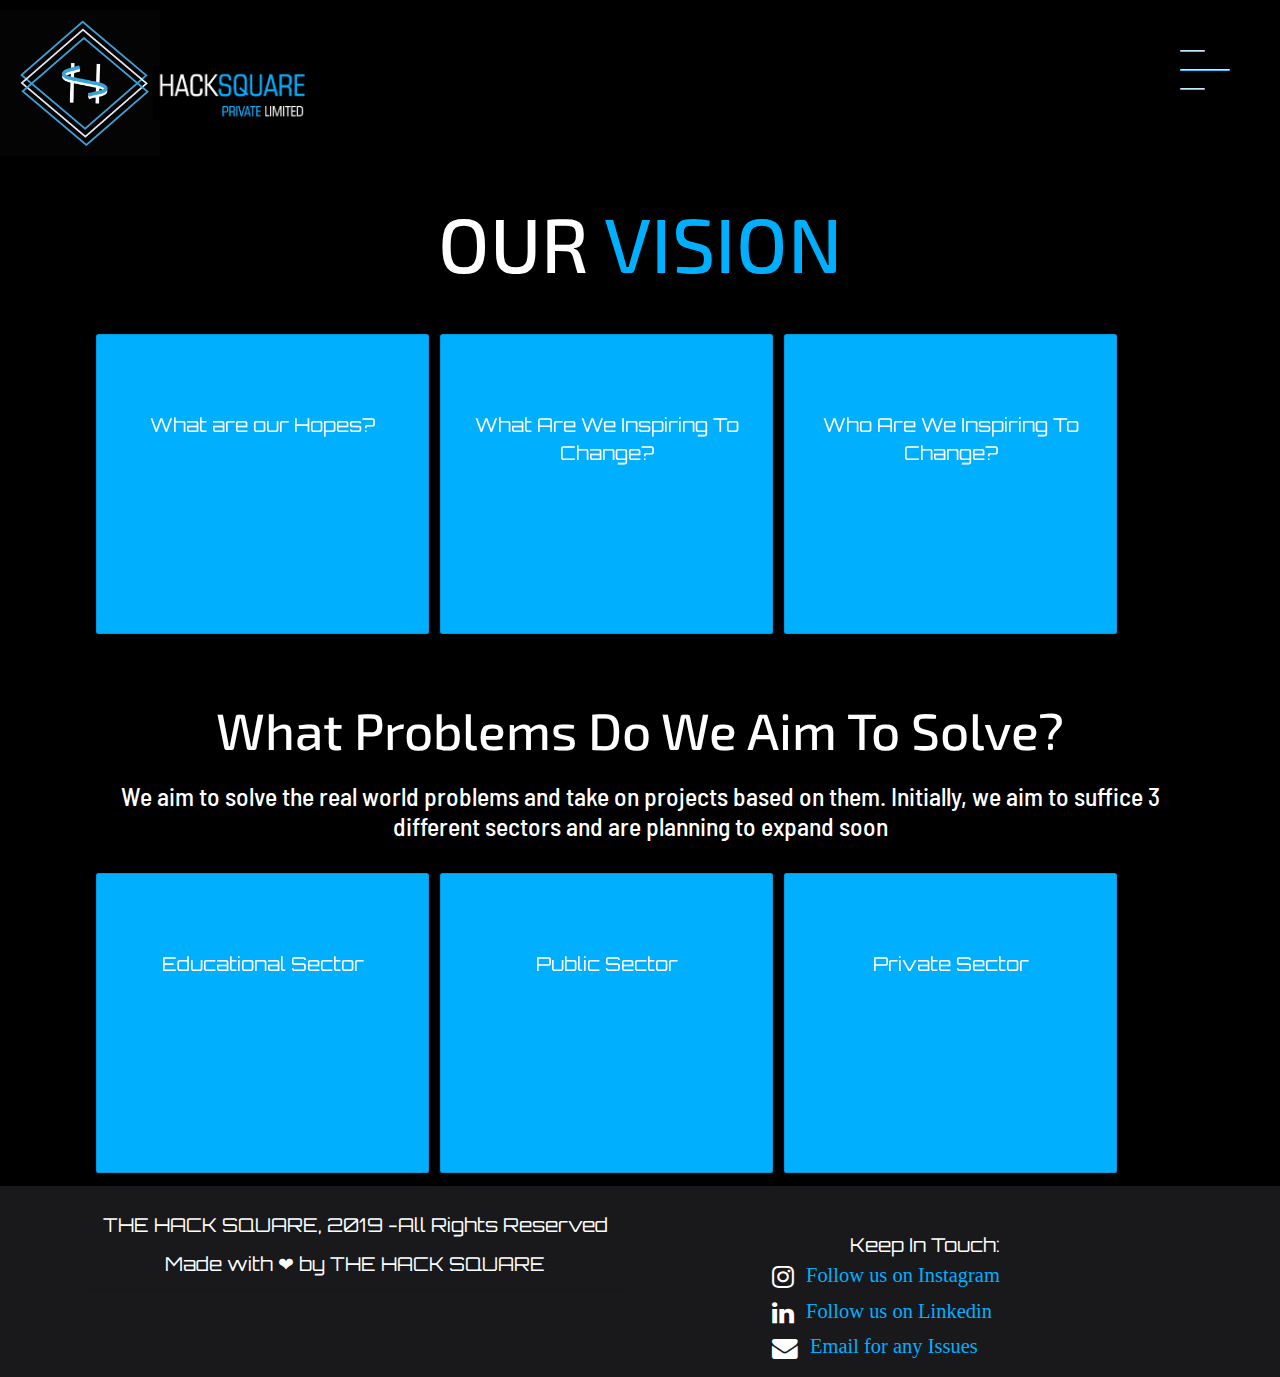
<file: Hack Square/vision.html>
<!DOCTYPE html>
<html>
<head>
	<title>Vision</title>
	<meta charset="utf-8">
  <meta name="viewport" content="width=device-width, initial-scale=1">
  <link rel="stylesheet" href="https://maxcdn.bootstrapcdn.com/bootstrap/4.3.1/css/bootstrap.min.css">
  <script src="https://ajax.googleapis.com/ajax/libs/jquery/3.4.1/jquery.min.js"></script>
  <script src="https://cdnjs.cloudflare.com/ajax/libs/popper.js/1.14.7/umd/popper.min.js"></script>
  <script src="https://maxcdn.bootstrapcdn.com/bootstrap/4.3.1/js/bootstrap.min.js"></script>
  <link rel="stylesheet" href="https://cdnjs.cloudflare.com/ajax/libs/font-awesome/4.7.0/css/font-awesome.min.css">
	<link href="https://fonts.googleapis.com/css?family=Abril+Fatface|Anton|Barlow+Semi+Condensed|Cormorant+Garamond|Exo+2|Orbitron|Russo+One|Viga&display=swap" rel="stylesheet">
  <link rel="stylesheet" type="text/css" href="assets/css/rest.css">
  <link rel="stylesheet" type="text/css" href="assets/css/style.css">
  <link rel="stylesheet" type="text/css" href="assets/css/vision.css">
  <link rel="stylesheet" type="text/css" href="nav.css">
  <script src="nav.js"></script>
  <link rel="icon" href="assets/Images/icon bottom - Copy.jpg">
</head>
<body>
	
  <script src="https://ajax.googleapis.com/ajax/libs/jquery/3.4.1/jquery.min.js"></script>
  <script src="https://cdnjs.cloudflare.com/ajax/libs/popper.js/1.14.7/umd/popper.min.js"></script>
  <script src="https://maxcdn.bootstrapcdn.com/bootstrap/4.3.1/js/bootstrap.min.js"></script>
  <header>
    <div>
            <a href="index.html" >
                    <img src="assets/Images/icon bottom - Copy.jpg">
                    <img class="log"src="assets/Images/hsfinal.jpg">
                    <br>
                    </a>
            <div class="menu-toggler">
                    <div class="bar half"></div>
                    <div class="bar"></div>
                    <div class="bar half end"></div>
                </div>
                <nav class="top-nav">
                        <ul class="nav-list">
                            <li>
                                <a href="index.html" class="nav-link">Home</a>
                            </li>
                            <li>
                                <a href="about.html" class="nav-link">About</a>
                            </li>
                            <li>
                                <a href="mission.html" class="nav-link">Our Mission</a>
                            </li>
                            <li>
                                <a href="vision.html" class="nav-link">Our Vision</a>
                            </li>
                            <li>
                                    <a href="origin.html" class="nav-link">Origin</a>
                                </li>
                                <li>
                                    <a href="team.html" class="nav-link">Team</a>
                                </li>
                                <li>
                                    <a href="https://github.com/hack-square-private-limited" class="nav-link">Projects</a>
                                </li>
                                <li>
                                    <a href="contact.html" class="nav-link">Contact Us</a>
                                </li>
                        </ul>
                    </nav> 
    </div>
    
    
</header>
    
    <div class="container">
      <div class="text-center example">
      	<section class="intro">
  			<div class="container">
    			<u style="color:black;"><h1>OUR <span style="color: #00B0FF">VISION</span></h1></u>
  			</div>
		</section>
		<br><br>

<div class="boxesContainer">

  <div class="cardBox">
    <div class="card">
      <div class="front">
        <br><br>
        <p>What are our Hopes?</p>
      </div>
      <div class="back">
        <br>
        <p style="font-family: verdana; ">We hope to combine different domains and work for the betterment of the digital world.</p>
      </div>
    </div>
  </div>

  <div class="cardBox">
    <div class="card">
      <div class="front">
        <br><br>
        <p>What Are We Inspiring To Change?</p>
        
      </div>
      <div class="back">
        
        <p style="font-family: verdana; ">We want to inspire the youth and support their ideas and their implementation that by any means would help to solve any problem related to technology.</p>
      </div>
    </div>
  </div>

  <div class="cardBox">
    <div class="card">
      <div class="front">
        <br><br>
        <p>Who Are We Inspiring To Change?</p>
      
      </div>
      <div class="back">
      <br> <br>
        <p style="font-family: verdana; ">We aspire to change the misapplication of technology.</p>
      </div>
    </div>
  </div>    
  </div>
<div style="color: black;">
  asdfafhsdfkjadsflahsd

</div>
<H1 style="font-size: 4vw !important; padding-top: 50px;">What Problems Do We Aim To Solve?</H1><br>
<h3>We aim to solve the real world problems and take on projects based on them. Initially, we aim to suffice 3 different sectors and are planning to expand soon</h3>
<div class="boxesContainer">
<br>
  <div class="cardBox">
    <div class="card">
      <div class="front">
        <br><br>
        <p>Educational Sector</p>
      </div>
      <div class="back">
        <p id="edu"style="font-family: verdana; margin-top: 15px;">To spread awareness amongst the students from a very young age to help them develop an interest in technology by means of seminars and workshops and help them in discovering their passion. </p>

      </div>
    </div>
  </div>
  <div class="cardBox">
    <div class="card">
      <div class="front">
        <br><br>
        <p>Public Sector</p>
      </div>
      <div class="back">
        <h5 id="h4-p" class="abc" style="font-family: verdana; margin-top:-10px;">To help the government by taking on projects implementing ideas to solve the real world problems that in turn would help the government. Below are the few project ideas we are working on: <br>
a) Preventing x-ray frauds in healthcare facilities using machine learning. <br>
b) Developing an automated system for detection of over-speeding and challan. <br>
c) A payment gateway portal to prevent online fraud. </h5>
       
      </div>
    </div>
  </div>
  <div class="cardBox">
    <div class="card">
      <div class="front">
        <br><br>
        <p> Private Sector</p>
      </div>
      <div class="back">
        <p class="pri" style="font-family: verdana;">To help corporate sectors with the appropriate application and implementation of technologies and ideas, thus Combining development, machine learning and security domains that would help them in their growth and development. </p>
      </div>
    </div>
  </div>

</div>
<!--.boxesContainer-->

</div></div>
<div>
  <br><br><br><br><br><br><br><br><br><br><br><br><br><br>
</div>
    <br>
  <div class="cardBox" style="background:#19191b ; width: 100%; margin-left: 0px !important ">
    	<br>
	<div class="container">
 	<div class="row">
 		<div class="col-md-6 col-sm-6 text-center">
 			<p>THE HACK SQUARE, 2019 -All Rights Reserved </p>  
    		<p>Made with ❤ by THE HACK SQUARE</p> <hr>
 		</div>
 		<div id="Show" class="col-md-6 col-sm-6 text-center" >
 			<p class="example">Keep In Touch:<br></p>
 			<div>
 			<div class="row text-center" style="margin-top: -20px;">
 				<div class="col-xs-2" style="margin-left: 120px;">
 					<a href="https://www.instagram.com/thehacksquare/" class="fa fa-instagram" style="font-size: 2vw; background:#19191b;"></a>
 				</div>
 				<div class="col-xs-9 abc" >
 					<p style="font-size: 1.6vw;float: left !important; font-family: Verdana; margin-top: 10px; "> <a href="https://www.instagram.com/thehacksquare/">Follow us on Instagram</a></p>
 				</div>
 			</div>
 			<div class="row" style="margin-top: -20px;">
 				<div class="col-xs-2" style="margin-left: 120px;">
 					<a href="https://www.linkedin.com/company/hack-square-private-limited/about/?viewAsMember=true" class="fa fa-linkedin" style="font-size: 2vw; background:#19191b;"></a>
 				</div>
 				<div class="col-xs-9 abc">
 					<p style="font-size: 1.6vw;float: left !important; font-family: Verdana; margin-top: 10px;"> <a href="https://www.linkedin.com/company/hack-square-private-limited/about/?viewAsMember=true">Follow us on Linkedin</a></p>
 				</div>
 			</div>
 			<div class="row" style="margin-top: -20px;">
 				<div class="col-xs-2 " style="margin-left: 120px;">
 					<a href="mailto:thehacksquare@gmail.com" class="fa fa-envelope" style="font-size: 2vw; background:#19191b;"></a>
 				</div>
 				<div class="col-xs-9 abc">
 					<p style="font-size: 1.6vw;float: left !important; font-family: Verdana; margin-top: 10px;"> <a href="mailto:thehacksquare@gmail.com">Email for any Issues</a></p>
 				</div>
 			</div>
 		</div>
 </div>     
</div>
</body>
</html>
</file>
<file: Hack Square/assets/css/style.css>
body{
	background:#000000;
}
body a img{
  width: 16rem;
  height: 20%;
  margin-left: 0%;
  margin-top: 1rem;
}

#iff{
  margin-right: 1rem !important;
}
#pag{
  font-size: 1.5rem !important;
}
#h4-p{
  font-size: 1.6rem !important;
  }
  #edu{
    font-size: 1.3vw;
  }
  .pri{
    font-size: 1.8rem !important;
  }
body h1{
	font-family: 'Exo 2', sans-serif;
	color: white;
	font-size: 6vw !important;
}
body h3{
	font-family: 'Barlow Semi Condensed', sans-serif;
	color: white;
	font-size: 2vw;
}
body p{
	font-family: 'Orbitron', sans-serif;
	color: white;
	font-size: 1.5vw;
}
.btn {
  border: 2px solid black;
  background-color: #000000;
  color: black;
  padding: 14px 28px;
  font-size: 1.6vw;
  cursor: pointer;
}
.primary {
  border-color:#00B0FF;
  color: white;
  padding: 20px;
  font-size: 2vw;
}
.primary a{
	text-decoration:none;
}
.primary a:hover{
	text-decoration:none;
}

.primary:hover {
  background-color: white;
  color: black;
  border:white;
  transition: all 0.9s;
  text-decoration:none;
}
.container-fluid{
	margin-top: 0%;
}
.footer{
  margin-top: 2rem;
  bottom: 0;
}
.example{
  padding-top: 2rem;
}

@media screen and (max-width: 600px) {
   p{
    font-size: 3vw !important;
  }
  #Show{
    display:none !important;
  }
  div.example h1{
    font-size: 10vw;
  }
  
.row {
  margin-left: -100 !important;
  display: inline !important;
  padding-left: 3rem !important;
}
  div.example h3{
    font-size: 5vw;
  }
  body a img{
   	height:30% !important;
   	width: 30% !important;
  }
  .example button{
  	width: 30%;
  	font-size: 3vw;
  	padding: 2vw;
    margin-top: 3vw;
  }
  .example #myBtn{
    width: 30%;
    font-size: 3vw;
    padding: 2vw;
    margin-top: -2vw;
  }
  .fa{
  	font-size: 5vw !important;
  }
}
.fa { 
  font-size: 3vw;
  padding: 10px; 
  text-align: center;
  text-decoration: none;
  margin: 5px 2px;
}
.footer{
  margin-top: 5.5rem;
}

.fa:hover {
	background-color: white;
	color: #000000;
    text-decoration:none;
    transition: 1s;
}
.fa-linkedin {
  background: #000000;
  color: white;
}
.fa-instagram {
  background: #000000;
  color: white;
}
.fa-envelope {
  background: #000000;
  color: white;
}
#change{
	color: #00B0FF;
}
.abc a
{
  text-decoration:none;
  color: #00B0FF;
}
.abc a:hover{
  text-decoration: none;
  color: white !important;
  transition: 0.5s ease;
}
.slid12{
  background: black; 
  text-align:center; 
  height: 260px;
  font-size:1rem;
margin-bottom: 3rem;
}
.thumbnail{
  padding-top: 4.7rem;
}
.typewrite{
  padding-top:10rem;
  color:#00B0FF !important;
}
.wrap{
  margin-top: 4rem !important;
}

@media screen and (max-width: 1024px){
  #pag{
    font-size: 1.8rem !important;
  }
  #h4-p{
    font-size: 1.3rem !important;
    }
    #edu{
      font-size: 1.7vw !important;
    }
    .pri{
      font-size: 1.5rem !important;
    }
  .slid12{ 
    height: 280px;
  }
  .thumbnail{
    margin-bottom: 50px;
    padding-top: 6rem;
  }
  .ha{
    text-align: center !important;
  }
  .abc{
    font-size: 1.5vw !important;
  }
  .footer{
    margin-top: 28rem !important;
  }
  .origin{
    padding: 13rem 0  !important;
  }


body h1{

	font-size: 7vw !important;
}
body h3{
	font-size: 4vw;
}
}
@media screen and (max-width: 900px){
  .origin{
    padding: 6rem 0;
}
.footer {
  margin-top: 4rem !important;
}

}
@media screen and (max-width: 1000px){
  .slid12{ 
    height: 160px;
  }
  .thumbnail{
    padding-top: 1rem;
  }
  .origin {
    padding: 6rem 0;
}
}
@media screen and (max-width: 768px){
  .slid12{ 
    height: 160px;
  }
  .origin {
    padding: 7rem 0;
}

.Links{
  margin-top: 5rem;
}
}
.abc{
  font-size: 1.3vw !important;
} 
@media screen and (max-width: 600px){
  #All-links{
    margin-left: 2rem !important;
    
  }
  #pag{
    font-size: 1.1rem !important;
  }
  .slid12{ 
    height: 6rem;
  }
.carousel-inner{
    margin-top: 2.6rem !important;
  }
  .carousel-indicators{
    padding-bottom: 4rem !important;
  }
  .DemoCarousel{
    margin-top: 2.6rem !important;
  }
  .name{
    top:0;
  }
  .thumbnail{
    padding-top: 2rem;
  }
  #Show{
    display:none !important;
  }
  .sol{
    display: none !important;
  }
  .ops{
    display: none !important;
  }

  #h4-p{
    font-size: 1.5rem !important;
    }
    #edu{
      font-size: 4vw !important;
    }
    .pri{
      font-size: 1.7rem !important;
    }


  
}
</file>
<file: Hack Square/assets/css/rest.css>
body {
  margin: 0;
  background-color: #000000;
}

body p
{
  font-family: 'Orbitron', sans-serif;
  color: white;
  font-size: 1.5vw;
}

.nav-link ,.navbar-brand{
  color:white !important;
}

body a img{
  width: 15rem;
  height: 20%;
  margin-left: 2%;
  margin-top: 1rem;
}

body h1{
  font-family: 'Exo 2', sans-serif;
  color: white;
  font-size: 5vw !important;
}
#change{
  color: #00B0FF !important;
}

body h3{
  font-family: 'Barlow Semi Condensed', sans-serif;
  color: white;
  font-size: 2vw;
}


@media screen and (max-width: 600px) {
  
  p{
    font-size: 3vw !important;
  }
  body a img{
    height: 30% !important;
    width: 30% !important;
  }
  div.example h1{
    font-size: 10vw;
  }
  div.example h3{
    font-size: 5vw;
  }
  
  .log{
    margin-top:2rem;
}
}



.log{
  display: inline;
  margin-top:3rem;
  margin-left: -1rem;
}
</file>
<file: Hack Square/nav.css>
/*Start global*/
*{
    margin: 0;
    padding: 0;
    box-sizing: border-box;
}
html{
    font-size:10px;
    font-family:"Roboto",sans-serif;
    color: blueviolet;
}
body{
    width:100%;
    height: 100%;
    background-size: cover;

}

/*End global*/

/*Start header*/
header{
    width: 100%;
    margin-bottom: 2rem;
}
.Myhead .img{
    position: absolute;   
}
.top-nav{
    width: 100%;
    height: 100vh;
    position: absolute;
    top: -100vh;
    z-index: 50;
    background-color:black;
    border-bottom-right-radius: 100%;
    border-bottom-left-radius: 100%;
    transition: all 650ms cubic-bezier(1,0,0,1);

}
.nav-list{
    list-style: none;
    width: 100%;
    height: 100%;
    display: flex;
    justify-content: center;
    align-items: center;
}
li{
    margin:0 1rem;
}
.nav-link{
    font-family:sans-serif;
    font-size: 3.2rem;
    padding: 1rem;
}
.nav-link:hover,
.nav-link:focus{
background: linear-gradient(to top,#00B0FF,#00B0FF);
-webkit-background-clip:text;
background-clip:text;
-webkit-text-fill-color: transparent;
}
.top-nav.open{
top:0;
border-radius: initial;
}
.menu-toggler{
    position: absolute;
    top:5rem;
    right:5rem;
    width:5rem;
    height: 4rem;
    display:flex;
    flex-direction: column;
    justify-content: space-between;
    cursor: pointer;
    z-index: 1500;
    transition: transform 650ms ease-out;
   
    
}
.menu-toggler.open{
    transform: rotate(-45deg);
}
 .bar
{
    background: linear-gradient(white,#00B0FF);
    width: 100%;
    height: 2px;
    border-radius: .8rem;
}
.bar.half{
    width:50%;
}
 .bar-start{
    transform-origin: right;
    transition: transform 650ms cubic-bezier(0.54,-0.81,0.57,0.57);
}
.open.bar-start{
    transform: rotate(-450deg) transitionX(.8rem);
}
.bar .end{
    align-self:flex-end;
    transform-origin: left;
    transition: transform 650ms cubic-bezier(0.54,-0.81,0.57,0.57);
}
.open  .bar .end{
    transform: rotate(-450deg) transitionX(-.8rem);
}
/*End header*/

/*Start media queries*/
@media screen and (max-width:1024px){
    .nav-list{
        flex-direction:column;
    }
    li{
        margin:2rem 0;
    }
    .nav-link{
        font-size:4rem;
    }
    .about-details .nav-list{
        flex-direction: initial;
    }
    header{
        width: 100%;
    }
}
@media screen and (max-width:768px){
    .nav-list{
        flex-direction:column;
    }
    li{
        margin:1rem 0;
    }
    .nav-link{
        font-size:3rem;
    }
    .about-details .nav-list{
        flex-direction: initial;
    }
    header{
        width: 100%;
    }
}
@media screen and (max-width:600px){
    .menu-toggler{
        top:2rem;
        right:2rem;
    }
    li{
        margin:0.8rem 0;
    }
    .nav-link {
        font-size: 2.7rem;
        padding: 0rem;
    }
    }

/*End media queries*/
</file>
<file: Hack Square/assets/css/contact.css>
form{
	margin-top: 50px;
	transition: all 4s ease-in-out;
	text-align: center;
}
.form-control
{
	width: 80%;
	margin: auto;
	background: transparent;
	border:none;
	outline: none;
	border-bottom: 1px solid grey;
	color: #00B0FF;
	font-size: 18px;
	margin-bottom: 16px;
}

input{
	height: 45px;
}
form .submit
{
	background:#00B0FF;
	color: black;
	border-color: transparent;
	font-size: 20px;
	font-weight: bold;
	letter-spacing: 2px;
	height: 50px;
	margin-top: 20px;
}
form .submit:hover
{
	background: white;
	color: black;
	cursor: pointer;
	transition: all 2s ease-in-out; 
}

@media screen and (max-width:1048px){
	.examples{
		padding-top: 5rem !important;
		padding-bottom: 3rem;
	}
	.contact-section{
		margin-top: 14rem !important;
		margin-bottom: 25rem !important;
	}
	.form{
		margin-top: 9rem ;
		margin-bottom: 9.5rem;
	}
	.form-control{
		font-size: 28px;
    margin-bottom: 29px;
	}
	.submit {
		font-size: 30px;
		margin-top: 50px;
	}
}
@media screen and (max-width:600px){
	.contact-section{
		margin-top: 14rem !important;
	}
}
</file>
<file: Hack Square/assets/css/timeline.css>
.timeline ul li {
  list-style-type: none;
  position: relative;
  width: 6px;
  margin: 0 auto;
  padding-top: 50px;
  background: #fff;
}
 
.timeline ul li::after {
  content: '';
  position: absolute;
  left: 50%;
  bottom: 0;
  transform: translateX(-50%);
  width: 30px;
  height: 30px;
  border-radius: 50%;
  background: inherit;
}
.timeline ul li div {
  position: relative;
  bottom: 0;
  width: 400px;
  padding: 15px;
  background: #00B0FF;
}
 
.timeline ul li div::before {
  content: '';
  position: absolute;
  bottom: 7px;
  width: 0;
  height: 0;
  border-style: solid;
  overflow: hidden;
}
.timeline ul li:nth-child(odd) div {
  left: 38px;
}
 
.timeline ul li:nth-child(odd) div::before {
  left: -15px;
  border-width: 8px 16px 8px 0;
  border-color: transparent #00B0FF transparent transparent;
}
.timeline ul li:nth-child(even) div {
  left: -439px;
}
 
.timeline ul li:nth-child(even) div::before {
  right: -15px;
  border-width: 8px 0 8px 16px;
  border-color: transparent transparent transparent #00B0FF;
}

.timeline ul li::after {
  background: #fff;
  transition: background .5s ease-in-out;
}
@media screen and (max-width: 1024px) {
  .footer{
    margin-top: 1rem !important;
  }
  .timeline{
    padding: 6.6rem 0 !important;
  }
}

 
@media screen and (max-width: 900px) {
  .timeline ul li div {
    width: 250px;
  }
  .timeline ul li:nth-child(even) div {
    left: -289px; /*250+45-6*/
  }
}
@media screen and (max-width: 600px) {
  .timeline{
    margin-right: 1rem !important;
    
  }
  .timeline ul li {
    margin-left: 20px;
  }
   
  .timeline ul li div {
    width: calc(100vw - 91px);
  }
   
  .timeline ul li:nth-child(even) div {
    left: 38px;
  }
   
  .timeline ul li:nth-child(even) div::before {
    left: -15px;
    border-width: 8px 16px 8px 0;
    border-color: transparent #00B0FF transparent transparent;
  }
.container {
    padding-right: 5px !important;
    padding-left: 5px !important;  
}
}
</file>
<file: Hack Square/assets/css/team.css>
.our-team{
    text-align: center;
    transition: all 0.5s ease 0s;
    height: 525px;
}
.our-team:hover{
    box-shadow: 0 15px 10px -10px white, 0 1px 4px white, 0 0 10px white inset;
}
.our-team .pic{
    overflow: hidden;
    position: relative;
}
.our-team .pic:before,
.our-team .pic:after{
    content: "";
    width: 200%;
    height: 80%;
    background: white;
    opacity: 0.6;
    position: absolute;
    top: -100%;
    left: -4%;
    transform: rotate(45deg);
    transition: all 0.5s ease 0s;
}
.our-team .pic:after{
    background: #00B0FF;
    opacity: 0.6;
    top: auto;
    left: auto;
    bottom: -100%;
    right: -4%;
}
.our-team:hover .pic:before{ top: 0; }
.our-team:hover .pic:after{ bottom: 0; }
.our-team .pic img{
    height: auto;
}
.our-team .social{
    width: 100%;
    padding: 0;
    margin: 0;
    list-style: none;
    position: absolute;
    bottom: 45%;
    left: 0;
    opacity: 0;
    z-index: 2;
    transition: all 0.5s ease 0.3s;
}
.our-team:hover .social{ opacity: 1; }
.our-team .social li{ display: inline-block; }
.our-team .social li a{
    display: block;
    width: 40px;
    height: 40px;
    line-height: 40px;
    font-size: 20px;
    color: white;
    margin-right: 10px;
    position: relative;
    transition: all 0.3s ease 0s;
    text-decoration:none; 
}
.our-team .social li a:after{
    content: "";
    width: 100%;
    height: 100%;
    background: black;
    border-radius: 0 20px 20px 20px;
    position: absolute;
    top: 0;
    left: 0;
    z-index: -1;
    transition: all 0.3s ease 0s;
}

.our-team .social li a:hover:after{ transform: rotate(180deg); }
.our-team .team-content{ padding: 20px; }
.our-team .title{
    font-size: 22px;
    font-weight: 700;
    letter-spacing: 2px;
    color: #00B0FF;
    text-transform: uppercase;
    margin-bottom: 7px;
}
.our-team .post{
    display: block;
    font-size: 22px;
    font-weight: 600;
    color: white;
    text-transform: capitalize;
}
.name{
    border-radius: 50%;
    height: 348px !important;
}

@media screen and (max-width:1000px) {
    .pic img{
        height: 208px !important;
    }
    
        .name {
            border-radius: 80% !important;
           

    }
}
@media screen and (max-width: 700px){
    img{
        height: 380px !important;
    }
}

@media screen and (max-width: 600px){
     .pic img{
        height: 330px !important;
    }
    .log{
        margin-top:2rem;
    }
.name{
    border-radius: 60% !important;
    height: 310px !important;
}
    
}
@media screen and (max-width: 1024px){
    .our-team{ 
        margin-bottom: 30px; 
        height: 580px;}
        .pic img{
            
    margin-left: 0rem;

        }
        .name {
            border-radius: 70% !important;
            height: 298px !important;
        }
}
@media screen and (max-width: 1324px){
    .our-team{ 
        margin-bottom: 30px; 
        height: 580px;}
        
        .name {
            border-radius: 100% !important;
        }
}
.log{
    display: inline;
    margin-top:3rem;
    margin-left: -1rem;
}
</file>
<file: Hack Square/assets/css/vision.css>
h1 {
  text-align: center;
}

.cardBox {
  float: left;
  font-size: 1.7em;
  margin: 1% 0 0 1%;
  perspective: 800px;
  transition: all 0.3s ease 0s;
  width: 30%;
}

.cardBox:hover .card {
  transform: rotateY(180deg);
}

.card {
  background: #00B0FF;
  cursor: default;
  height: 300px;
  transform-style: preserve-3d;
  transition: transform 0.4s ease 0s;
  width: 100%;
  -webkit-animation: giro 1s 1;
  animation: giro 1s 1;
}

.card p {
  margin-bottom: 1.2em;
}

.card .front,
.card .back {
  backface-visibility: hidden;
  box-sizing: border-box;
  color: white;
  display: block;
  font-size: 1.2em;
  height: 100%;
  padding: 0.7em;
  position: absolute;
  text-align: center;
  width: 100%;
}


.card .back {
  transform: rotateY( 180deg);
}

.cardBox:nth-child(1) .card .back {
  background: black;
}

.cardBox:nth-child(2) .card .back {
  background: black;
}

.cardBox:nth-child(3) .card .back {
  background: black;
}

.cardBox:nth-child(4) .card .back {
  background: black;
}

.cardBox:nth-child(6) .card .back {
  background: black;
}
.cardBox:nth-child(5) .card .back {
  background: black;
}
.cardBox:nth-child(2) .card {
  -webkit-animation:  1.5s 1;
  animation:  1.5s 1;
}

.cardBox:nth-child(3) .card {
  -webkit-animation:  2s 1;
  animation:  2s 1;
}

.cardBox:nth-child(4) .card {
  -webkit-animation:  2.5s 1;
  animation:  2.5s 1;
}

.cardBox:nth-child(5) .card {
  -webkit-animation:  2.5s 1;
  animation:  2.5s 1;
}
.cardBox:nth-child(6) .card {
  -webkit-animation:  2.5s 1;
  animation:  2.5s 1;
}

@media screen and (max-width: 767px) {
  .cardBox {
    margin-left: 2.8%;
    margin-top: 3%;
    width: 90%;
  }
  .card {
    height: 200px;
  }
  h5{
    font-size: 2.8vw !important;
  }
  .cardBox:last-child {
    position: relative;
  }
}

@media screen and (max-width: 480px) {
  .cardBox {
    width: 100%;
  }
  .card {
    height: 260px;
  }
  p
  {
    font-size: 1vw; 
  }
}

@media screen and (max-width:768px) {
  
}
@media screen and (max-width: 600px){
  .container {
    width: 34rem !important;
    padding-right: 2rem !important;
    padding-left: 1px !important;
    margin-right: auto !important;
    margin-left: auto !important;
  }
  .card p{

      font-size: 4.5vw !important;
  }
  .abc{
    font-size: 3.7vw !important;
  }
}
@media screen and (max-width: 1024px){
  .container {
    width: 100%;
  }
}
</file>
